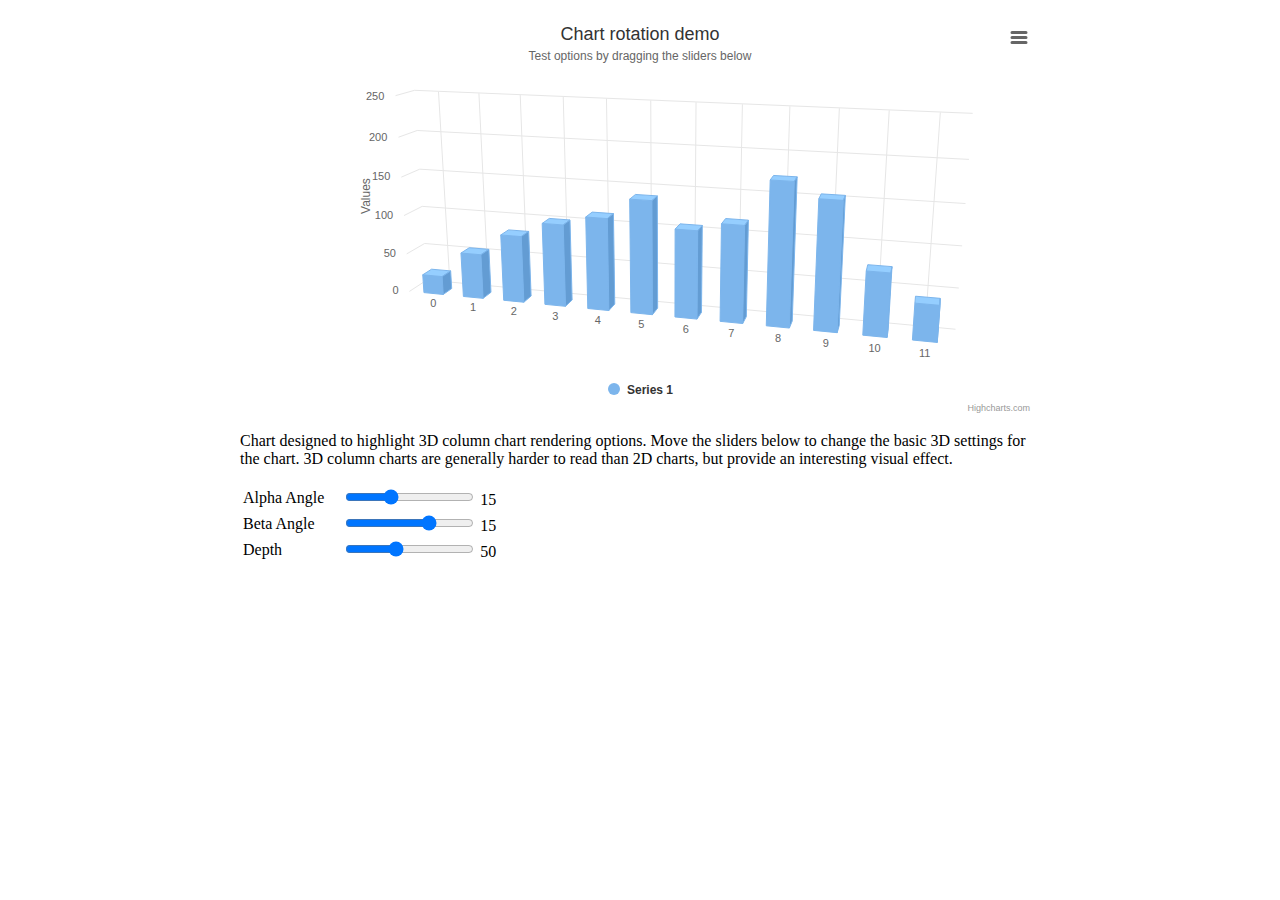
<file: examples/3d-column-interactive/index.htm>
<!DOCTYPE HTML>
<html>
	<head>
		<meta http-equiv="Content-Type" content="text/html; charset=utf-8">
		<meta name="viewport" content="width=device-width, initial-scale=1">
		<title>Highcharts Example</title>

		<style type="text/css">
#container {
    height: 400px;
}

.highcharts-figure, .highcharts-data-table table {
    min-width: 310px;
    max-width: 800px;
    margin: 1em auto;
}

#sliders td input[type=range] {
    display: inline;
}
#sliders td {
    padding-right: 1em;
    white-space: nowrap;
}

		</style>
	</head>
	<body>
<script src="https://code.jquery.com/jquery-3.1.1.min.js"></script>
<script src="../../code/highcharts.js"></script>
<script src="../../code/highcharts-3d.js"></script>
<script src="../../code/modules/exporting.js"></script>
<script src="../../code/modules/export-data.js"></script>
<script src="../../code/modules/accessibility.js"></script>

<figure class="highcharts-figure">
    <div id="container"></div>
    <p class="highcharts-description">
        Chart designed to highlight 3D column chart rendering options.
        Move the sliders below to change the basic 3D settings for the chart.
        3D column charts are generally harder to read than 2D charts, but provide
        an interesting visual effect.
    </p>
    <div id="sliders">
        <table>
            <tr>
                <td><label for="alpha">Alpha Angle</label></td>
                <td><input id="alpha" type="range" min="0" max="45" value="15"/> <span id="alpha-value" class="value"></span></td>
            </tr>
            <tr>
                <td><label for="beta">Beta Angle</label></td>
                <td><input id="beta" type="range" min="-45" max="45" value="15"/> <span id="beta-value" class="value"></span></td>
            </tr>
            <tr>
                <td><label for="depth">Depth</label></td>
                <td><input id="depth" type="range" min="20" max="100" value="50"/> <span id="depth-value" class="value"></span></td>
            </tr>
        </table>
    </div>
</figure>


		<script type="text/javascript">
// Set up the chart
var chart = new Highcharts.Chart({
    chart: {
        renderTo: 'container',
        type: 'column',
        options3d: {
            enabled: true,
            alpha: 15,
            beta: 15,
            depth: 50,
            viewDistance: 25
        }
    },
    title: {
        text: 'Chart rotation demo'
    },
    subtitle: {
        text: 'Test options by dragging the sliders below'
    },
    plotOptions: {
        column: {
            depth: 25
        }
    },
    series: [{
        data: [29.9, 71.5, 106.4, 129.2, 144.0, 176.0, 135.6, 148.5, 216.4, 194.1, 95.6, 54.4]
    }]
});

function showValues() {
    $('#alpha-value').html(chart.options.chart.options3d.alpha);
    $('#beta-value').html(chart.options.chart.options3d.beta);
    $('#depth-value').html(chart.options.chart.options3d.depth);
}

// Activate the sliders
$('#sliders input').on('input change', function () {
    chart.options.chart.options3d[this.id] = parseFloat(this.value);
    showValues();
    chart.redraw(false);
});

showValues();
		</script>
	</body>
</html>
</file>
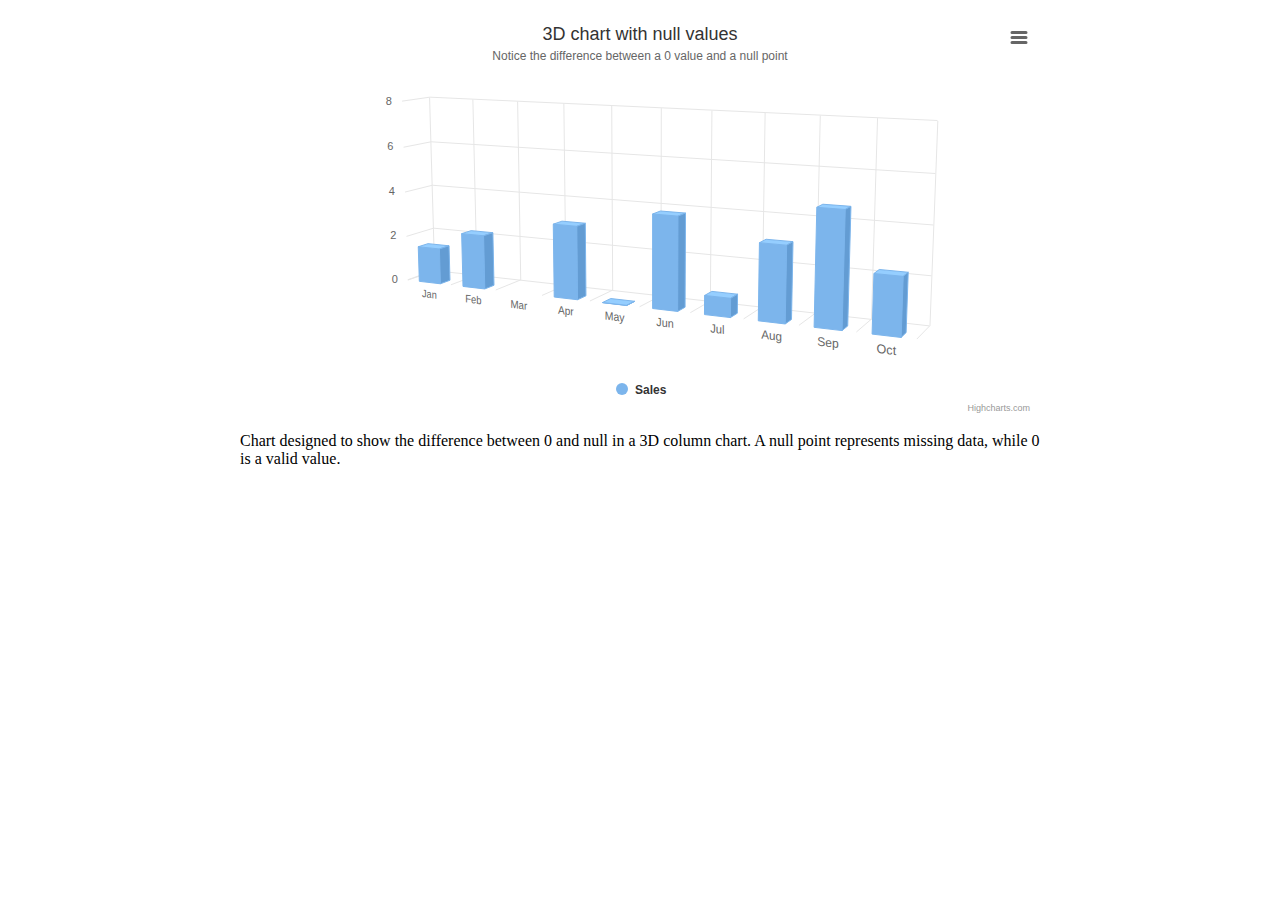
<file: examples/3d-column-null-values/index.htm>
<!DOCTYPE HTML>
<html>
	<head>
		<meta http-equiv="Content-Type" content="text/html; charset=utf-8">
		<meta name="viewport" content="width=device-width, initial-scale=1">
		<title>Highcharts Example</title>

		<style type="text/css">
#container {
  height: 400px; 
}

.highcharts-figure, .highcharts-data-table table {
  min-width: 310px; 
  max-width: 800px;
  margin: 1em auto;
}

.highcharts-data-table table {
  font-family: Verdana, sans-serif;
  border-collapse: collapse;
  border: 1px solid #EBEBEB;
  margin: 10px auto;
  text-align: center;
  width: 100%;
  max-width: 500px;
}
.highcharts-data-table caption {
  padding: 1em 0;
  font-size: 1.2em;
  color: #555;
}
.highcharts-data-table th {
  font-weight: 600;
  padding: 0.5em;
}
.highcharts-data-table td, .highcharts-data-table th, .highcharts-data-table caption {
  padding: 0.5em;
}
.highcharts-data-table thead tr, .highcharts-data-table tr:nth-child(even) {
  background: #f8f8f8;
}
.highcharts-data-table tr:hover {
  background: #f1f7ff;
}

		</style>
	</head>
	<body>

<script src="../../code/highcharts.js"></script>
<script src="../../code/highcharts-3d.js"></script>
<script src="../../code/modules/exporting.js"></script>
<script src="../../code/modules/export-data.js"></script>
<script src="../../code/modules/accessibility.js"></script>

<figure class="highcharts-figure">
    <div id="container"></div>
    <p class="highcharts-description">
        Chart designed to show the difference between 0 and null in a 3D column
        chart. A null point represents missing data, while 0 is a valid value.
    </p>
</figure>


		<script type="text/javascript">
Highcharts.chart('container', {
    chart: {
        type: 'column',
        options3d: {
            enabled: true,
            alpha: 10,
            beta: 25,
            depth: 70
        }
    },
    title: {
        text: '3D chart with null values'
    },
    subtitle: {
        text: 'Notice the difference between a 0 value and a null point'
    },
    plotOptions: {
        column: {
            depth: 25
        }
    },
    xAxis: {
        categories: Highcharts.getOptions().lang.shortMonths,
        labels: {
            skew3d: true,
            style: {
                fontSize: '16px'
            }
        }
    },
    yAxis: {
        title: {
            text: null
        }
    },
    series: [{
        name: 'Sales',
        data: [2, 3, null, 4, 0, 5, 1, 4, 6, 3]
    }]
});
		</script>
	</body>
</html>
</file>
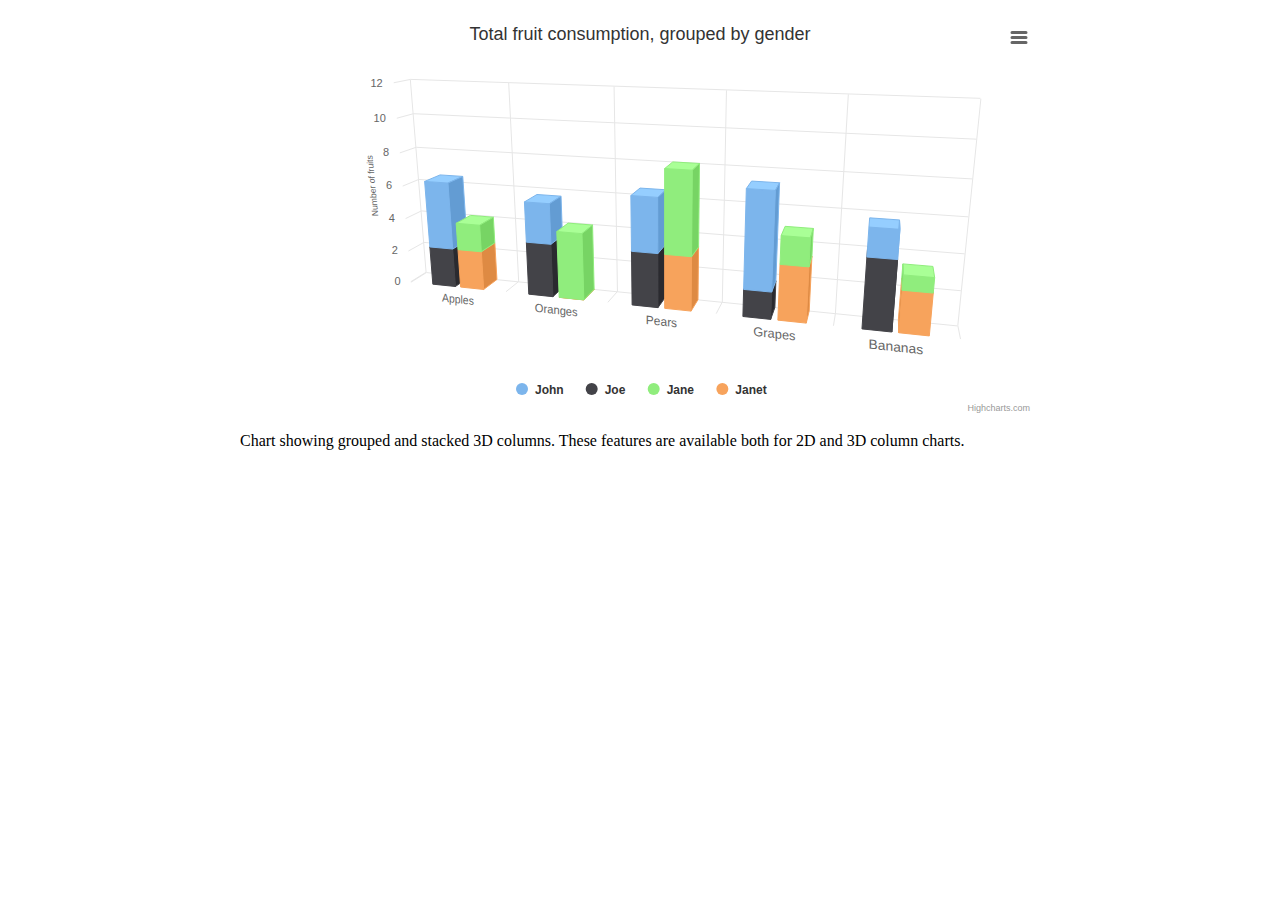
<file: examples/3d-column-stacking-grouping/index.htm>
<!DOCTYPE HTML>
<html>
	<head>
		<meta http-equiv="Content-Type" content="text/html; charset=utf-8">
		<meta name="viewport" content="width=device-width, initial-scale=1">
		<title>Highcharts Example</title>

		<style type="text/css">
#container {
  height: 400px; 
}

.highcharts-figure, .highcharts-data-table table {
  min-width: 310px; 
  max-width: 800px;
  margin: 1em auto;
}

.highcharts-data-table table {
  font-family: Verdana, sans-serif;
  border-collapse: collapse;
  border: 1px solid #EBEBEB;
  margin: 10px auto;
  text-align: center;
  width: 100%;
  max-width: 500px;
}
.highcharts-data-table caption {
  padding: 1em 0;
  font-size: 1.2em;
  color: #555;
}
.highcharts-data-table th {
  font-weight: 600;
  padding: 0.5em;
}
.highcharts-data-table td, .highcharts-data-table th, .highcharts-data-table caption {
  padding: 0.5em;
}
.highcharts-data-table thead tr, .highcharts-data-table tr:nth-child(even) {
  background: #f8f8f8;
}
.highcharts-data-table tr:hover {
  background: #f1f7ff;
}

		</style>
	</head>
	<body>

<script src="../../code/highcharts.js"></script>
<script src="../../code/highcharts-3d.js"></script>
<script src="../../code/modules/exporting.js"></script>
<script src="../../code/modules/export-data.js"></script>
<script src="../../code/modules/accessibility.js"></script>

<figure class="highcharts-figure">
    <div id="container"></div>
    <p class="highcharts-description">
        Chart showing grouped and stacked 3D columns. These features are
        available both for 2D and 3D column charts.
    </p>
</figure>


		<script type="text/javascript">
Highcharts.chart('container', {
    chart: {
        type: 'column',
        options3d: {
            enabled: true,
            alpha: 15,
            beta: 15,
            viewDistance: 25,
            depth: 40
        }
    },

    title: {
        text: 'Total fruit consumption, grouped by gender'
    },

    xAxis: {
        categories: ['Apples', 'Oranges', 'Pears', 'Grapes', 'Bananas'],
        labels: {
            skew3d: true,
            style: {
                fontSize: '16px'
            }
        }
    },

    yAxis: {
        allowDecimals: false,
        min: 0,
        title: {
            text: 'Number of fruits',
            skew3d: true
        }
    },

    tooltip: {
        headerFormat: '<b>{point.key}</b><br>',
        pointFormat: '<span style="color:{series.color}">\u25CF</span> {series.name}: {point.y} / {point.stackTotal}'
    },

    plotOptions: {
        column: {
            stacking: 'normal',
            depth: 40
        }
    },

    series: [{
        name: 'John',
        data: [5, 3, 4, 7, 2],
        stack: 'male'
    }, {
        name: 'Joe',
        data: [3, 4, 4, 2, 5],
        stack: 'male'
    }, {
        name: 'Jane',
        data: [2, 5, 6, 2, 1],
        stack: 'female'
    }, {
        name: 'Janet',
        data: [3, 0, 4, 4, 3],
        stack: 'female'
    }]
});

		</script>
	</body>
</html>
</file>
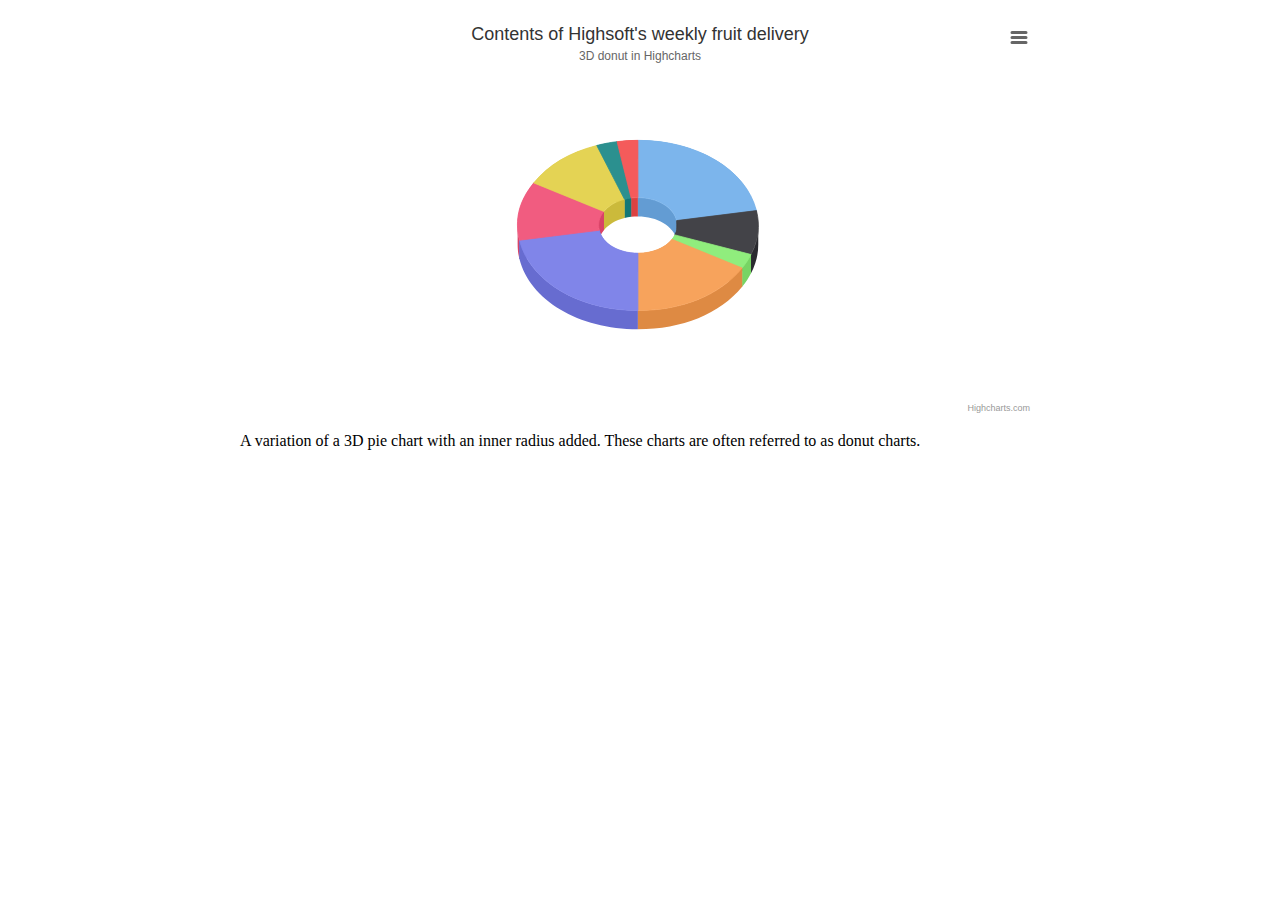
<file: examples/3d-pie-donut/index.htm>
<!DOCTYPE HTML>
<html>
	<head>
		<meta http-equiv="Content-Type" content="text/html; charset=utf-8">
		<meta name="viewport" content="width=device-width, initial-scale=1">
		<title>Highcharts Example</title>

		<style type="text/css">
#container {
  height: 400px; 
}

.highcharts-figure, .highcharts-data-table table {
  min-width: 310px; 
  max-width: 800px;
  margin: 1em auto;
}

.highcharts-data-table table {
  font-family: Verdana, sans-serif;
  border-collapse: collapse;
  border: 1px solid #EBEBEB;
  margin: 10px auto;
  text-align: center;
  width: 100%;
  max-width: 500px;
}
.highcharts-data-table caption {
  padding: 1em 0;
  font-size: 1.2em;
  color: #555;
}
.highcharts-data-table th {
  font-weight: 600;
  padding: 0.5em;
}
.highcharts-data-table td, .highcharts-data-table th, .highcharts-data-table caption {
  padding: 0.5em;
}
.highcharts-data-table thead tr, .highcharts-data-table tr:nth-child(even) {
  background: #f8f8f8;
}
.highcharts-data-table tr:hover {
  background: #f1f7ff;
}

		</style>
	</head>
	<body>
<script src="../../code/highcharts.js"></script>
<script src="../../code/highcharts-3d.js"></script>
<script src="../../code/modules/exporting.js"></script>
<script src="../../code/modules/export-data.js"></script>
<script src="../../code/modules/accessibility.js"></script>

<figure class="highcharts-figure">
    <div id="container"></div>
    <p class="highcharts-description">
        A variation of a 3D pie chart with an inner radius added.
        These charts are often referred to as donut charts.
    </p>
</figure>


		<script type="text/javascript">
Highcharts.chart('container', {
    chart: {
        type: 'pie',
        options3d: {
            enabled: true,
            alpha: 45
        }
    },
    title: {
        text: 'Contents of Highsoft\'s weekly fruit delivery'
    },
    subtitle: {
        text: '3D donut in Highcharts'
    },
    plotOptions: {
        pie: {
            innerSize: 100,
            depth: 45
        }
    },
    series: [{
        name: 'Delivered amount',
        data: [
            ['Bananas', 8],
            ['Kiwi', 3],
            ['Mixed nuts', 1],
            ['Oranges', 6],
            ['Apples', 8],
            ['Pears', 4],
            ['Clementines', 4],
            ['Reddish (bag)', 1],
            ['Grapes (bunch)', 1]
        ]
    }]
});
		</script>
	</body>
</html>
</file>
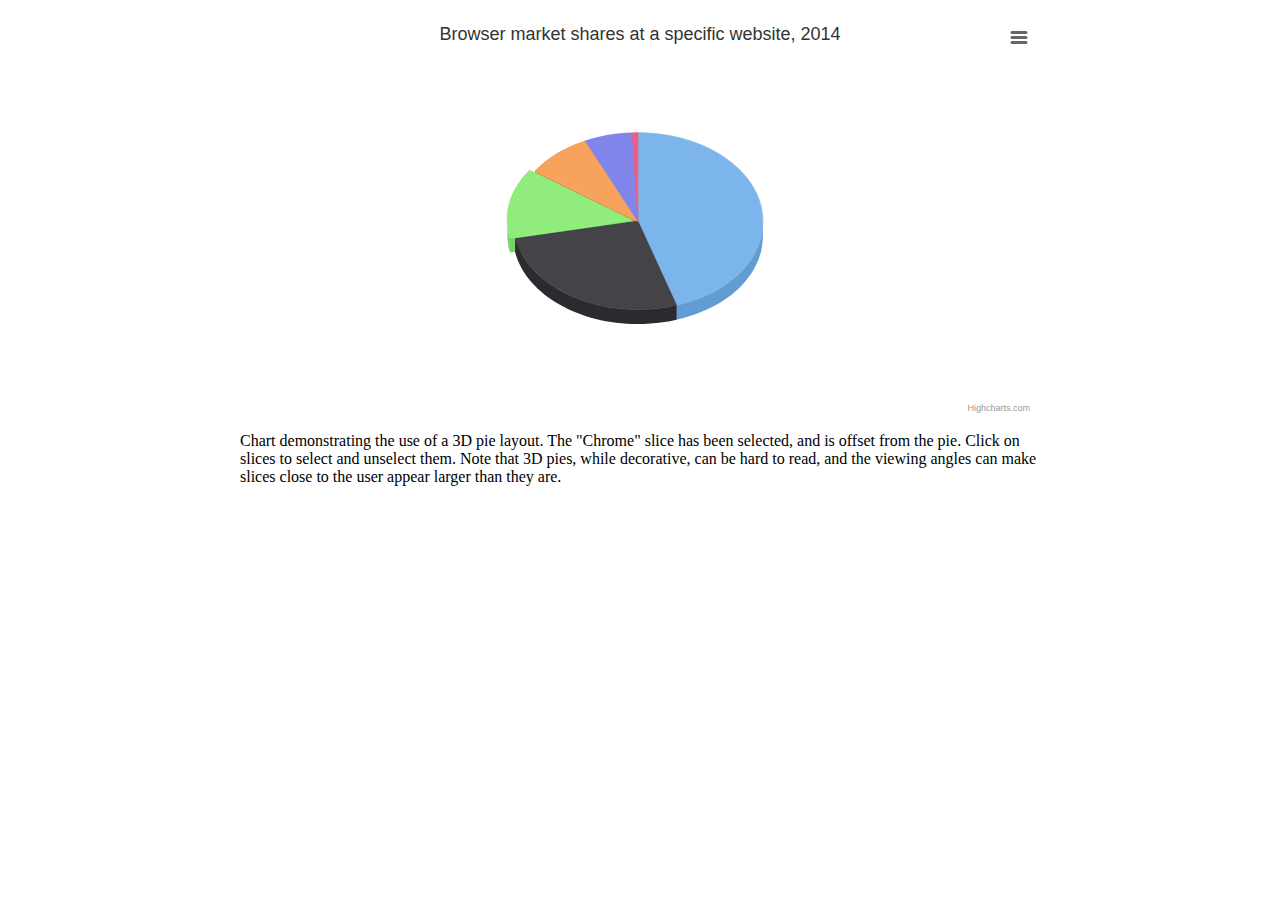
<file: examples/3d-pie/index.htm>
<!DOCTYPE HTML>
<html>
	<head>
		<meta http-equiv="Content-Type" content="text/html; charset=utf-8">
		<meta name="viewport" content="width=device-width, initial-scale=1">
		<title>Highcharts Example</title>

		<style type="text/css">
#container {
  height: 400px; 
}

.highcharts-figure, .highcharts-data-table table {
  min-width: 310px; 
  max-width: 800px;
  margin: 1em auto;
}

.highcharts-data-table table {
  font-family: Verdana, sans-serif;
  border-collapse: collapse;
  border: 1px solid #EBEBEB;
  margin: 10px auto;
  text-align: center;
  width: 100%;
  max-width: 500px;
}
.highcharts-data-table caption {
  padding: 1em 0;
  font-size: 1.2em;
  color: #555;
}
.highcharts-data-table th {
  font-weight: 600;
  padding: 0.5em;
}
.highcharts-data-table td, .highcharts-data-table th, .highcharts-data-table caption {
  padding: 0.5em;
}
.highcharts-data-table thead tr, .highcharts-data-table tr:nth-child(even) {
  background: #f8f8f8;
}
.highcharts-data-table tr:hover {
  background: #f1f7ff;
}

		</style>
	</head>
	<body>
<script src="../../code/highcharts.js"></script>
<script src="../../code/highcharts-3d.js"></script>
<script src="../../code/modules/exporting.js"></script>
<script src="../../code/modules/export-data.js"></script>
<script src="../../code/modules/accessibility.js"></script>

<figure class="highcharts-figure">
    <div id="container"></div>
    <p class="highcharts-description">
        Chart demonstrating the use of a 3D pie layout.
        The "Chrome" slice has been selected, and is offset from the pie.
        Click on slices to select and unselect them.
        Note that 3D pies, while decorative, can be hard to read, and the
        viewing angles can make slices close to the user appear larger than they
        are.
    </p>
</figure>


		<script type="text/javascript">
Highcharts.chart('container', {
    chart: {
        type: 'pie',
        options3d: {
            enabled: true,
            alpha: 45,
            beta: 0
        }
    },
    title: {
        text: 'Browser market shares at a specific website, 2014'
    },
    accessibility: {
        point: {
            valueSuffix: '%'
        }
    },
    tooltip: {
        pointFormat: '{series.name}: <b>{point.percentage:.1f}%</b>'
    },
    plotOptions: {
        pie: {
            allowPointSelect: true,
            cursor: 'pointer',
            depth: 35,
            dataLabels: {
                enabled: true,
                format: '{point.name}'
            }
        }
    },
    series: [{
        type: 'pie',
        name: 'Browser share',
        data: [
            ['Firefox', 45.0],
            ['IE', 26.8],
            {
                name: 'Chrome',
                y: 12.8,
                sliced: true,
                selected: true
            },
            ['Safari', 8.5],
            ['Opera', 6.2],
            ['Others', 0.7]
        ]
    }]
});
		</script>
	</body>
</html>
</file>
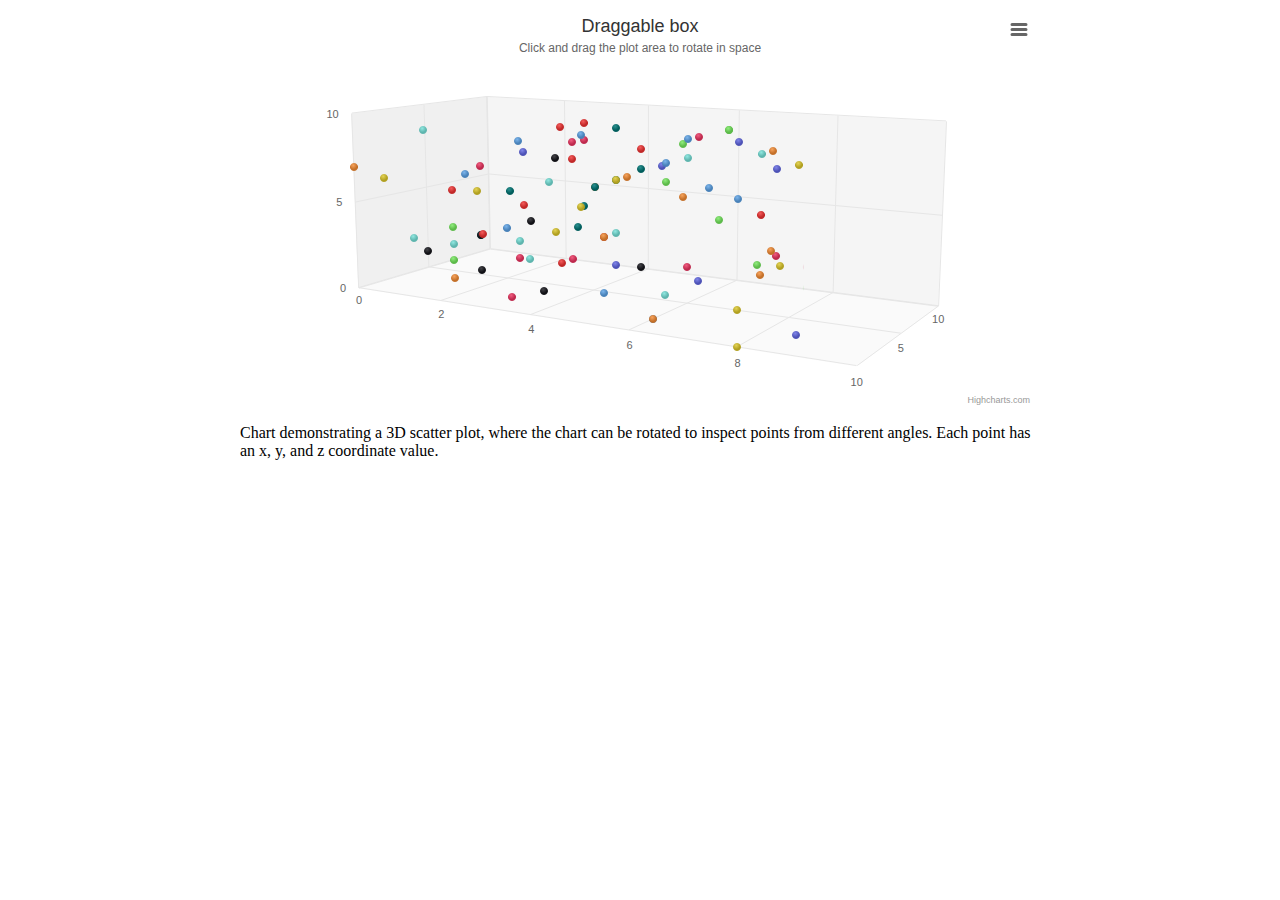
<file: examples/3d-scatter-draggable/index.htm>
<!DOCTYPE HTML>
<html>
	<head>
		<meta http-equiv="Content-Type" content="text/html; charset=utf-8">
		<meta name="viewport" content="width=device-width, initial-scale=1">
		<title>Highcharts Example</title>

		<style type="text/css">
.highcharts-figure, .highcharts-data-table table {
  min-width: 310px; 
  max-width: 800px;
  margin: 0 auto;
}

#container {
  height: 400px; 
}

.highcharts-data-table table {
  font-family: Verdana, sans-serif;
  border-collapse: collapse;
  border: 1px solid #EBEBEB;
  margin: 10px auto;
  text-align: center;
  width: 100%;
  max-width: 500px;
}
.highcharts-data-table caption {
  padding: 1em 0;
  font-size: 1.2em;
  color: #555;
}
.highcharts-data-table th {
  font-weight: 600;
  padding: 0.5em;
}
.highcharts-data-table td, .highcharts-data-table th, .highcharts-data-table caption {
  padding: 0.5em;
}
.highcharts-data-table thead tr, .highcharts-data-table tr:nth-child(even) {
  background: #f8f8f8;
}
.highcharts-data-table tr:hover {
  background: #f1f7ff;
}

		</style>
	</head>
	<body>
<script src="../../code/highcharts.js"></script>
<script src="../../code/highcharts-3d.js"></script>
<script src="../../code/modules/exporting.js"></script>
<script src="../../code/modules/export-data.js"></script>
<script src="../../code/modules/accessibility.js"></script>

<figure class="highcharts-figure">
    <div id="container"></div>
    <p class="highcharts-description">
        Chart demonstrating a 3D scatter plot, where the chart can be rotated to
        inspect points from different angles. Each point has an x, y, and z
        coordinate value.
    </p>
</figure>


		<script type="text/javascript">
// Give the points a 3D feel by adding a radial gradient
Highcharts.setOptions({
    colors: Highcharts.getOptions().colors.map(function (color) {
        return {
            radialGradient: {
                cx: 0.4,
                cy: 0.3,
                r: 0.5
            },
            stops: [
                [0, color],
                [1, Highcharts.color(color).brighten(-0.2).get('rgb')]
            ]
        };
    })
});

// Set up the chart
var chart = new Highcharts.Chart({
    chart: {
        renderTo: 'container',
        margin: 100,
        type: 'scatter3d',
        animation: false,
        options3d: {
            enabled: true,
            alpha: 10,
            beta: 30,
            depth: 250,
            viewDistance: 5,
            fitToPlot: false,
            frame: {
                bottom: { size: 1, color: 'rgba(0,0,0,0.02)' },
                back: { size: 1, color: 'rgba(0,0,0,0.04)' },
                side: { size: 1, color: 'rgba(0,0,0,0.06)' }
            }
        }
    },
    title: {
        text: 'Draggable box'
    },
    subtitle: {
        text: 'Click and drag the plot area to rotate in space'
    },
    plotOptions: {
        scatter: {
            width: 10,
            height: 10,
            depth: 10
        }
    },
    yAxis: {
        min: 0,
        max: 10,
        title: null
    },
    xAxis: {
        min: 0,
        max: 10,
        gridLineWidth: 1
    },
    zAxis: {
        min: 0,
        max: 10,
        showFirstLabel: false
    },
    legend: {
        enabled: false
    },
    series: [{
        name: 'Data',
        colorByPoint: true,
        accessibility: {
            exposeAsGroupOnly: true
        },
        data: [
            [1, 6, 5], [8, 7, 9], [1, 3, 4], [4, 6, 8], [5, 7, 7], [6, 9, 6],
            [7, 0, 5], [2, 3, 3], [3, 9, 8], [3, 6, 5], [4, 9, 4], [2, 3, 3],
            [6, 9, 9], [0, 7, 0], [7, 7, 9], [7, 2, 9], [0, 6, 2], [4, 6, 7],
            [3, 7, 7], [0, 1, 7], [2, 8, 6], [2, 3, 7], [6, 4, 8], [3, 5, 9],
            [7, 9, 5], [3, 1, 7], [4, 4, 2], [3, 6, 2], [3, 1, 6], [6, 8, 5],
            [6, 6, 7], [4, 1, 1], [7, 2, 7], [7, 7, 0], [8, 8, 9], [9, 4, 1],
            [8, 3, 4], [9, 8, 9], [3, 5, 3], [0, 2, 4], [6, 0, 2], [2, 1, 3],
            [5, 8, 9], [2, 1, 1], [9, 7, 6], [3, 0, 2], [9, 9, 0], [3, 4, 8],
            [2, 6, 1], [8, 9, 2], [7, 6, 5], [6, 3, 1], [9, 3, 1], [8, 9, 3],
            [9, 1, 0], [3, 8, 7], [8, 0, 0], [4, 9, 7], [8, 6, 2], [4, 3, 0],
            [2, 3, 5], [9, 1, 4], [1, 1, 4], [6, 0, 2], [6, 1, 6], [3, 8, 8],
            [8, 8, 7], [5, 5, 0], [3, 9, 6], [5, 4, 3], [6, 8, 3], [0, 1, 5],
            [6, 7, 3], [8, 3, 2], [3, 8, 3], [2, 1, 6], [4, 6, 7], [8, 9, 9],
            [5, 4, 2], [6, 1, 3], [6, 9, 5], [4, 8, 2], [9, 7, 4], [5, 4, 2],
            [9, 6, 1], [2, 7, 3], [4, 5, 4], [6, 8, 1], [3, 4, 0], [2, 2, 6],
            [5, 1, 2], [9, 9, 7], [6, 9, 9], [8, 4, 3], [4, 1, 7], [6, 2, 5],
            [0, 4, 9], [3, 5, 9], [6, 9, 1], [1, 9, 2]]
    }]
});


// Add mouse and touch events for rotation
(function (H) {
    function dragStart(eStart) {
        eStart = chart.pointer.normalize(eStart);

        var posX = eStart.chartX,
            posY = eStart.chartY,
            alpha = chart.options.chart.options3d.alpha,
            beta = chart.options.chart.options3d.beta,
            sensitivity = 5,  // lower is more sensitive
            handlers = [];

        function drag(e) {
            // Get e.chartX and e.chartY
            e = chart.pointer.normalize(e);

            chart.update({
                chart: {
                    options3d: {
                        alpha: alpha + (e.chartY - posY) / sensitivity,
                        beta: beta + (posX - e.chartX) / sensitivity
                    }
                }
            }, undefined, undefined, false);
        }

        function unbindAll() {
            handlers.forEach(function (unbind) {
                if (unbind) {
                    unbind();
                }
            });
            handlers.length = 0;
        }

        handlers.push(H.addEvent(document, 'mousemove', drag));
        handlers.push(H.addEvent(document, 'touchmove', drag));


        handlers.push(H.addEvent(document, 'mouseup', unbindAll));
        handlers.push(H.addEvent(document, 'touchend', unbindAll));
    }
    H.addEvent(chart.container, 'mousedown', dragStart);
    H.addEvent(chart.container, 'touchstart', dragStart);
}(Highcharts));

		</script>
	</body>
</html>
</file>
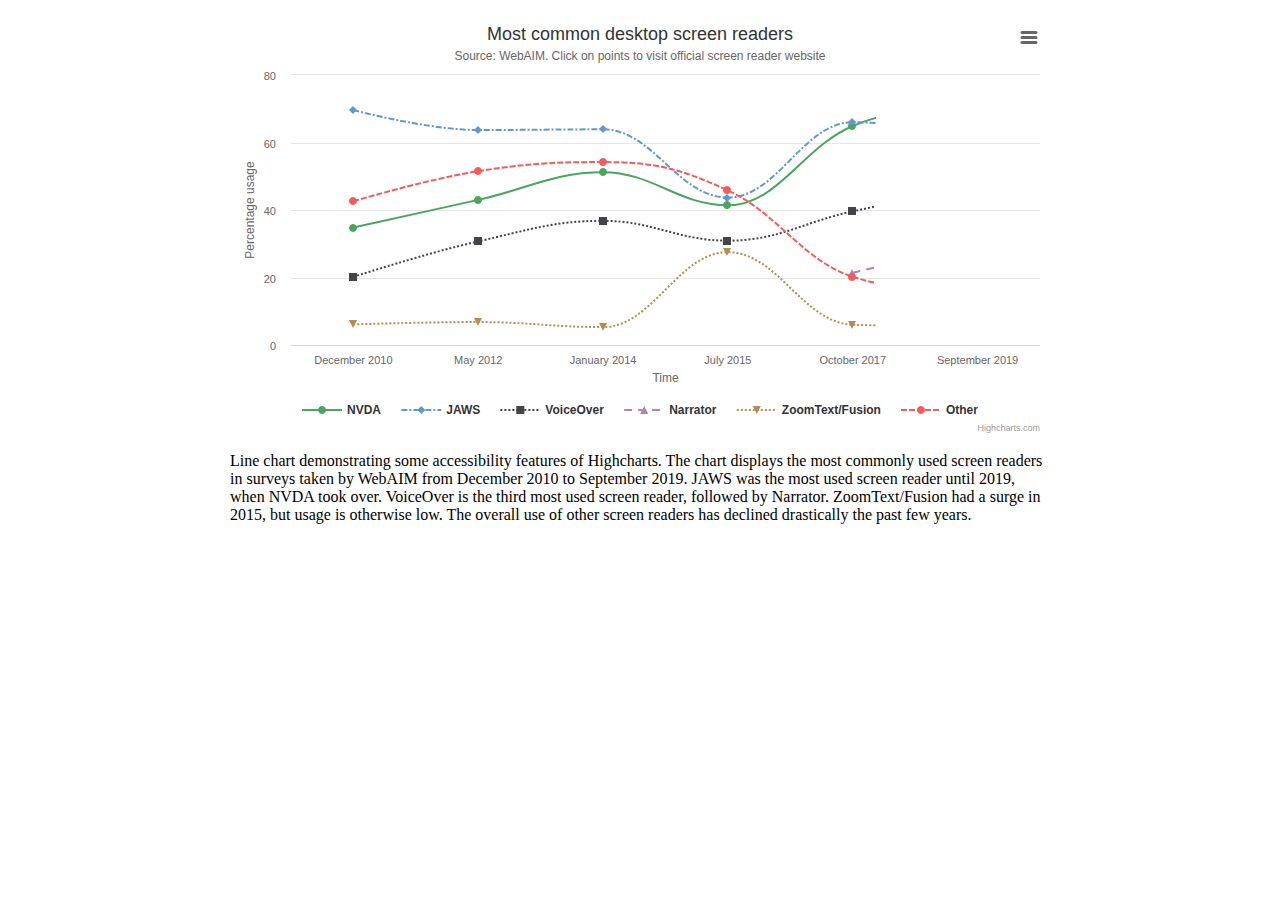
<file: examples/accessible-line/index.htm>
<!DOCTYPE HTML>
<html>
	<head>
		<meta http-equiv="Content-Type" content="text/html; charset=utf-8">
		<meta name="viewport" content="width=device-width, initial-scale=1">
		<title>Highcharts Example</title>

		<style type="text/css">
#container {
    height: 420px; 
}

.highcharts-figure, .highcharts-data-table table {
    min-width: 360px; 
    max-width: 820px;
    margin: 1em auto;
}

.highcharts-data-table table {
	font-family: Verdana, sans-serif;
	border-collapse: collapse;
	border: 1px solid #EBEBEB;
	margin: 10px auto;
	text-align: center;
	width: 100%;
	max-width: 500px;
}
.highcharts-data-table caption {
    padding: 1em 0;
    font-size: 1.2em;
    color: #555;
}
.highcharts-data-table th {
	font-weight: 600;
    padding: 0.5em;
}
.highcharts-data-table td, .highcharts-data-table th, .highcharts-data-table caption {
    padding: 0.5em;
}
.highcharts-data-table thead tr, .highcharts-data-table tr:nth-child(even) {
    background: #f8f8f8;
}
.highcharts-data-table tr:hover {
    background: #f1f7ff;
}

		</style>
	</head>
	<body>
<script src="../../code/highcharts.js"></script>
<script src="../../code/modules/series-label.js"></script>
<script src="../../code/modules/exporting.js"></script>
<script src="../../code/modules/export-data.js"></script>
<script src="../../code/modules/accessibility.js"></script>
<script src="../../code/themes/high-contrast-light.js"></script>

<figure class="highcharts-figure">
    <div id="container"></div>
    <p class="highcharts-description">Line chart demonstrating some accessibility features of Highcharts. The chart displays the most commonly used screen readers in surveys taken by WebAIM from December 2010 to September 2019. JAWS was the most used screen reader until 2019, when NVDA took over. VoiceOver is the third most used screen reader, followed by Narrator. ZoomText/Fusion had a surge in 2015, but usage is otherwise low. The overall use of other screen readers has declined drastically the past few years.</p>
</figure>



		<script type="text/javascript">
var colors = Highcharts.getOptions().colors;

Highcharts.chart('container', {
    chart: {
        type: 'spline'
    },

    legend: {
        symbolWidth: 40
    },

    title: {
        text: 'Most common desktop screen readers'
    },

    subtitle: {
        text: 'Source: WebAIM. Click on points to visit official screen reader website'
    },

    yAxis: {
        title: {
            text: 'Percentage usage'
        }
    },

    xAxis: {
        title: {
            text: 'Time'
        },
        accessibility: {
            description: 'Time from December 2010 to September 2019'
        },
        categories: ['December 2010', 'May 2012', 'January 2014', 'July 2015', 'October 2017', 'September 2019']
    },

    tooltip: {
        valueSuffix: '%'
    },

    plotOptions: {
        series: {
            point: {
                events: {
                    click: function () {
                        window.location.href = this.series.options.website;
                    }
                }
            },
            cursor: 'pointer'
        }
    },

    series: [
        {
            name: 'NVDA',
            data: [34.8, 43.0, 51.2, 41.4, 64.9, 72.4],
            website: 'https://www.nvaccess.org',
            color: colors[2],
            accessibility: {
                description: 'This is the most used screen reader in 2019'
            }
        }, {
            name: 'JAWS',
            data: [69.6, 63.7, 63.9, 43.7, 66.0, 61.7],
            website: 'https://www.freedomscientific.com/Products/Blindness/JAWS',
            dashStyle: 'ShortDashDot',
            color: colors[0]
        }, {
            name: 'VoiceOver',
            data: [20.2, 30.7, 36.8, 30.9, 39.6, 47.1],
            website: 'http://www.apple.com/accessibility/osx/voiceover',
            dashStyle: 'ShortDot',
            color: colors[1]
        }, {
            name: 'Narrator',
            data: [null, null, null, null, 21.4, 30.3],
            website: 'https://support.microsoft.com/en-us/help/22798/windows-10-complete-guide-to-narrator',
            dashStyle: 'Dash',
            color: colors[9]
        }, {
            name: 'ZoomText/Fusion',
            data: [6.1, 6.8, 5.3, 27.5, 6.0, 5.5],
            website: 'http://www.zoomtext.com/products/zoomtext-magnifierreader',
            dashStyle: 'ShortDot',
            color: colors[5]
        }, {
            name: 'Other',
            data: [42.6, 51.5, 54.2, 45.8, 20.2, 15.4],
            website: 'http://www.disabled-world.com/assistivedevices/computer/screen-readers.php',
            dashStyle: 'ShortDash',
            color: colors[3]
        }
    ],

    responsive: {
        rules: [{
            condition: {
                maxWidth: 550
            },
            chartOptions: {
                legend: {
                    itemWidth: 150
                },
                xAxis: {
                    categories: ['Dec. 2010', 'May 2012', 'Jan. 2014', 'July 2015', 'Oct. 2017', 'Sep. 2019']
                },
                yAxis: {
                    title: {
                        enabled: false
                    },
                    labels: {
                        format: '{value}%'
                    }
                }
            }
        }]
    }
});

		</script>
	</body>
</html>
</file>
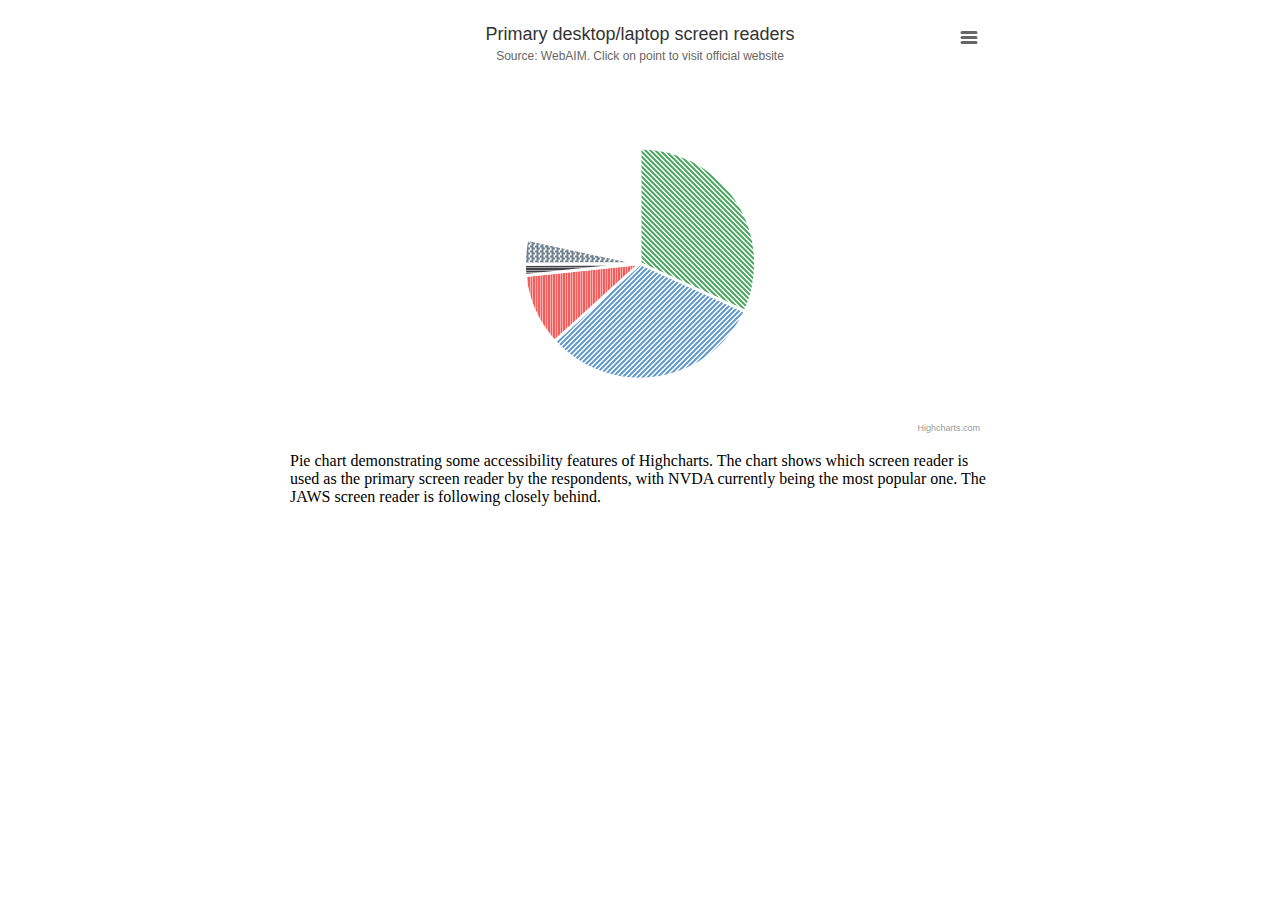
<file: examples/accessible-pie/index.htm>
<!DOCTYPE HTML>
<html>
	<head>
		<meta http-equiv="Content-Type" content="text/html; charset=utf-8">
		<meta name="viewport" content="width=device-width, initial-scale=1">
		<title>Highcharts Example</title>

		<style type="text/css">
#container {
    height: 420px; 
}

.highcharts-figure, .highcharts-data-table table {
    min-width: 350px; 
    max-width: 700px;
    margin: 1em auto;
}

.highcharts-data-table table {
    font-family: Verdana, sans-serif;
    border-collapse: collapse;
    border: 1px solid #EBEBEB;
    margin: 10px auto;
    text-align: center;
    width: 100%;
    max-width: 500px;
}
.highcharts-data-table caption {
    padding: 1em 0;
    font-size: 1.2em;
    color: #555;
}
.highcharts-data-table th {
	font-weight: 600;
    padding: 0.5em;
}
.highcharts-data-table td, .highcharts-data-table th, .highcharts-data-table caption {
    padding: 0.5em;
}
.highcharts-data-table thead tr, .highcharts-data-table tr:nth-child(even) {
    background: #f8f8f8;
}
.highcharts-data-table tr:hover {
    background: #f1f7ff;
}

		</style>
	</head>
	<body>
<script src="../../code/highcharts.js"></script>
<script src="../../code/modules/exporting.js"></script>
<script src="../../code/modules/export-data.js"></script>
<script src="../../code/modules/accessibility.js"></script>
<script src="../../code/modules/pattern-fill.js"></script>
<script src="../../code/themes/high-contrast-light.js"></script>

<figure class="highcharts-figure">
    <div id="container"></div>
    <p class="highcharts-description">
        Pie chart demonstrating some accessibility features of Highcharts.
        The chart shows which screen reader is used as the primary screen reader
        by the respondents, with NVDA currently being the most popular one.
        The JAWS screen reader is following closely behind.
    </p>
</figure>



		<script type="text/javascript">
function getColorPattern(i) {
    var colors = Highcharts.getOptions().colors,
        patternColors = [colors[2], colors[0], colors[3], colors[1], colors[4]],
        patterns = [
            'M 0 0 L 5 5 M 4.5 -0.5 L 5.5 0.5 M -0.5 4.5 L 0.5 5.5',
            'M 0 5 L 5 0 M -0.5 0.5 L 0.5 -0.5 M 4.5 5.5 L 5.5 4.5',
            'M 1.5 0 L 1.5 5 M 4 0 L 4 5',
            'M 0 1.5 L 5 1.5 M 0 4 L 5 4',
            'M 0 1.5 L 2.5 1.5 L 2.5 0 M 2.5 5 L 2.5 3.5 L 5 3.5'
        ];

    return {
        pattern: {
            path: patterns[i],
            color: patternColors[i],
            width: 5,
            height: 5
        }
    };
}

Highcharts.chart('container', {
    chart: {
        type: 'pie'
    },

    title: {
        text: 'Primary desktop/laptop screen readers'
    },

    subtitle: {
        text: 'Source: WebAIM. Click on point to visit official website'
    },

    tooltip: {
        valueSuffix: '%',
        borderColor: '#8ae'
    },

    plotOptions: {
        series: {
            dataLabels: {
                enabled: true,
                connectorColor: '#777',
                format: '<b>{point.name}</b>: {point.percentage:.1f} %'
            },
            point: {
                events: {
                    click: function () {
                        window.location.href = this.website;
                    }
                }
            },
            cursor: 'pointer',
            borderWidth: 3
        }
    },

    series: [{
        name: 'Screen reader usage',
        data: [{
            name: 'NVDA',
            y: 40.6,
            color: getColorPattern(0),
            website: 'https://www.nvaccess.org',
            accessibility: {
                description: 'This is the most used desktop screen reader'
            }
        }, {
            name: 'JAWS',
            y: 40.1,
            color: getColorPattern(1),
            website: 'https://www.freedomscientific.com/Products/Blindness/JAWS'
        }, {
            name: 'VoiceOver',
            y: 12.9,
            color: getColorPattern(2),
            website: 'http://www.apple.com/accessibility/osx/voiceover'
        }, {
            name: 'ZoomText',
            y: 2,
            color: getColorPattern(3),
            website: 'http://www.zoomtext.com/products/zoomtext-magnifierreader'
        }, {
            name: 'Other',
            y: 4.4,
            color: getColorPattern(4),
            website: 'http://www.disabled-world.com/assistivedevices/computer/screen-readers.php'
        }]
    }],

    responsive: {
        rules: [{
            condition: {
                maxWidth: 500
            },
            chartOptions: {
                plotOptions: {
                    series: {
                        dataLabels: {
                            format: '<b>{point.name}</b>'
                        }
                    }
                }
            }
        }]
    }
});

		</script>
	</body>
</html>
</file>
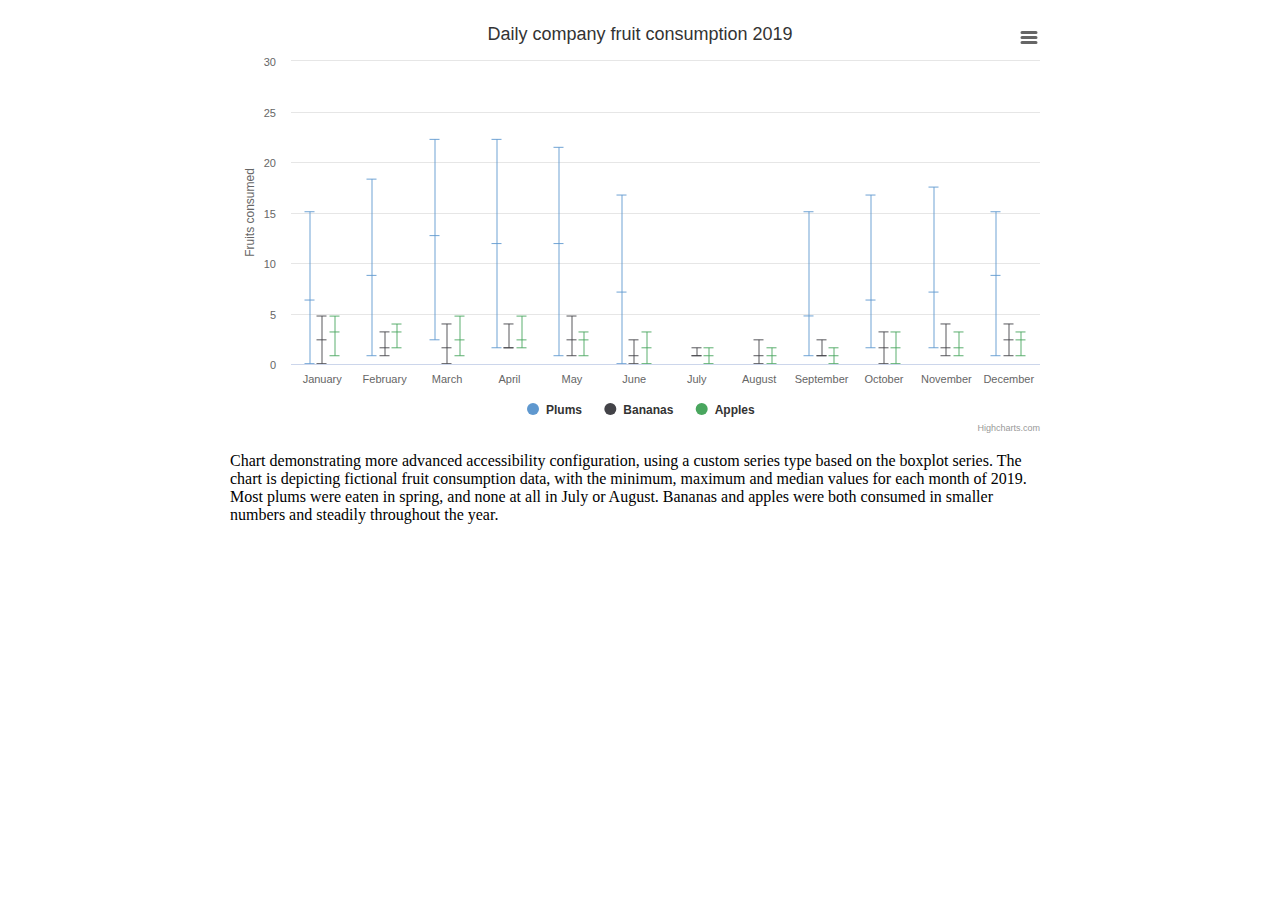
<file: examples/advanced-accessible/index.htm>
<!DOCTYPE HTML>
<html>
	<head>
		<meta http-equiv="Content-Type" content="text/html; charset=utf-8">
		<meta name="viewport" content="width=device-width, initial-scale=1">
		<title>Highcharts Example</title>

		<style type="text/css">
#container {
    height: 420px; 
}

.highcharts-figure, .highcharts-data-table table {
    min-width: 360px; 
    max-width: 820px;
    margin: 1em auto;
}

.highcharts-data-table table {
	font-family: Verdana, sans-serif;
	border-collapse: collapse;
	border: 1px solid #EBEBEB;
	margin: 10px auto;
	text-align: center;
	width: 100%;
	max-width: 500px;
}
.highcharts-data-table caption {
    padding: 1em 0;
    font-size: 1.2em;
    color: #555;
}
.highcharts-data-table th {
	font-weight: 600;
    padding: 0.5em;
}
.highcharts-data-table td, .highcharts-data-table th, .highcharts-data-table caption {
    padding: 0.5em;
}
.highcharts-data-table thead tr, .highcharts-data-table tr:nth-child(even) {
    background: #f8f8f8;
}
.highcharts-data-table tr:hover {
    background: #f1f7ff;
}

		</style>
	</head>
	<body>
<script src="../../code/highcharts.js"></script>
<script src="../../code/highcharts-more.js"></script>
<script src="../../code/modules/exporting.js"></script>
<script src="../../code/modules/export-data.js"></script>
<script src="../../code/modules/accessibility.js"></script>
<script src="../../code/themes/high-contrast-light.js"></script>

<figure class="highcharts-figure">
    <div id="container"></div>
    <p class="highcharts-description">
        Chart demonstrating more advanced accessibility configuration, using
        a custom series type based on the boxplot series.
        The chart is depicting fictional fruit consumption data, with the
        minimum, maximum and median values for each month of 2019. Most plums
        were eaten in spring, and none at all in July or August. Bananas and
        apples were both consumed in smaller numbers and steadily throughout
        the year.
    </p>
</figure>



		<script type="text/javascript">
// Define custom series type for displaying low/med/high values using boxplot as a base
Highcharts.seriesType('lowmedhigh', 'boxplot', {
    keys: ['low', 'median', 'high'],
    tooltip: {
        pointFormat: '<span style="color:{point.color}">\u25CF</span> {series.name}: ' +
            'Low <b>{point.low}</b> - Median <b>{point.median}</b> - High <b>{point.high}</b><br/>'
    }
}, {
    // Change point shape to a line with three crossing lines for low/median/high
    // Stroke width is hardcoded to 1 for simplicity
    drawPoints: function () {
        var series = this;
        Highcharts.each(this.points, function (point) {
            var graphic = point.graphic,
                verb = graphic ? 'animate' : 'attr',
                shapeArgs = point.shapeArgs,
                width = shapeArgs.width,
                left = Math.floor(shapeArgs.x) + 0.5,
                right = left + width,
                crispX = left + Math.round(width / 2) + 0.5,
                highPlot = Math.floor(point.highPlot) + 0.5,
                medianPlot = Math.floor(point.medianPlot) + 0.5,
                lowPlot = Math.floor(point.lowPlot) + 0.5 - (point.low === 0 ? 1 : 0); // Sneakily draw low marker even if 0

            if (point.isNull) {
                return;
            }

            if (!graphic) {
                point.graphic = graphic = series.chart.renderer.path('point').add(series.group);
            }

            graphic.attr({
                stroke: point.color || series.color,
                "stroke-width": 1
            });

            graphic[verb]({
                d: [
                    'M', left, highPlot,
                    'H', right,
                    'M', left, medianPlot,
                    'H', right,
                    'M', left, lowPlot,
                    'H', right,
                    'M', crispX, highPlot,
                    'V', lowPlot
                ]
            });
        });
    }
});

// Create chart
var chart = Highcharts.chart('container', {
    chart: {
        type: 'lowmedhigh'
    },

    title: {
        text: 'Daily company fruit consumption 2019'
    },

    accessibility: {
        point: {
            descriptionFormatter: function (point) {
                // Use default formatter for null points
                if (point.isNull) {
                    return false;
                }

                return point.category + ', low ' + point.low + ', median ' +
                    point.median + ', high ' + point.high;
            }
        },

        series: {
            descriptionFormatter: function (series) {
                return series.name + ', series ' + (series.index + 1) + ' of ' +
                    series.chart.series.length + ' with ' + series.points.length +
                    ' data points.';
            }
        },

        typeDescription: 'Low, median, high. Each data point has a low, median and high value, depicted vertically as small ticks.' // Describe the chart type to screen reader users, since this is not a traditional boxplot chart
    },

    xAxis: [{
        accessibility: {
            description: 'Months of the year'
        },
        categories: ['January', 'February', 'March', 'April', 'May', 'June', 'July', 'August', 'September', 'October', 'November', 'December']
    }],

    yAxis: {
        title: {
            text: 'Fruits consumed'
        },
        min: 0
    },

    responsive: {
        rules: [{
            condition: {
                maxWidth: 550
            },
            chartOptions: {
                xAxis: {
                    categories: ['Jan', 'Feb', 'Mar', 'Apr', 'May', 'Jun', 'Jul', 'Aug', 'Sep', 'Oct', 'Nov', 'Dec']
                }
            }
        }]
    },

    tooltip: {
        shared: true
    },

    plotOptions: {
        series: {
            stickyTracking: true,
            whiskerWidth: 5
        }
    },

    series: [{
        name: 'Plums',
        data: [
            [0, 8, 19],
            [1, 11, 23],
            [3, 16, 28],
            [2, 15, 28],
            [1, 15, 27],
            [0, 9, 21],
            null,
            null,
            [1, 6, 19],
            [2, 8, 21],
            [2, 9, 22],
            [1, 11, 19]
        ]
    }, {
        name: 'Bananas',
        data: [
            [0, 3, 6],
            [1, 2, 4],
            [0, 2, 5],
            [2, 2, 5],
            [1, 3, 6],
            [0, 1, 3],
            [1, 1, 2],
            [0, 1, 3],
            [1, 1, 3],
            [0, 2, 4],
            [1, 2, 5],
            [1, 3, 5]
        ]
    }, {
        name: 'Apples',
        data: [
            [1, 4, 6],
            [2, 4, 5],
            [1, 3, 6],
            [2, 3, 6],
            [1, 3, 4],
            [0, 2, 4],
            [0, 1, 2],
            [0, 1, 2],
            [0, 1, 2],
            [0, 2, 4],
            [1, 2, 4],
            [1, 3, 4]
        ]
    }]
});

// Remove click events on container to avoid having "clickable" announced by AT
// These events are needed for custom click events, drag to zoom, and navigator
// support.
chart.container.onmousedown = null;
chart.container.onclick = null;

		</script>
	</body>
</html>
</file>
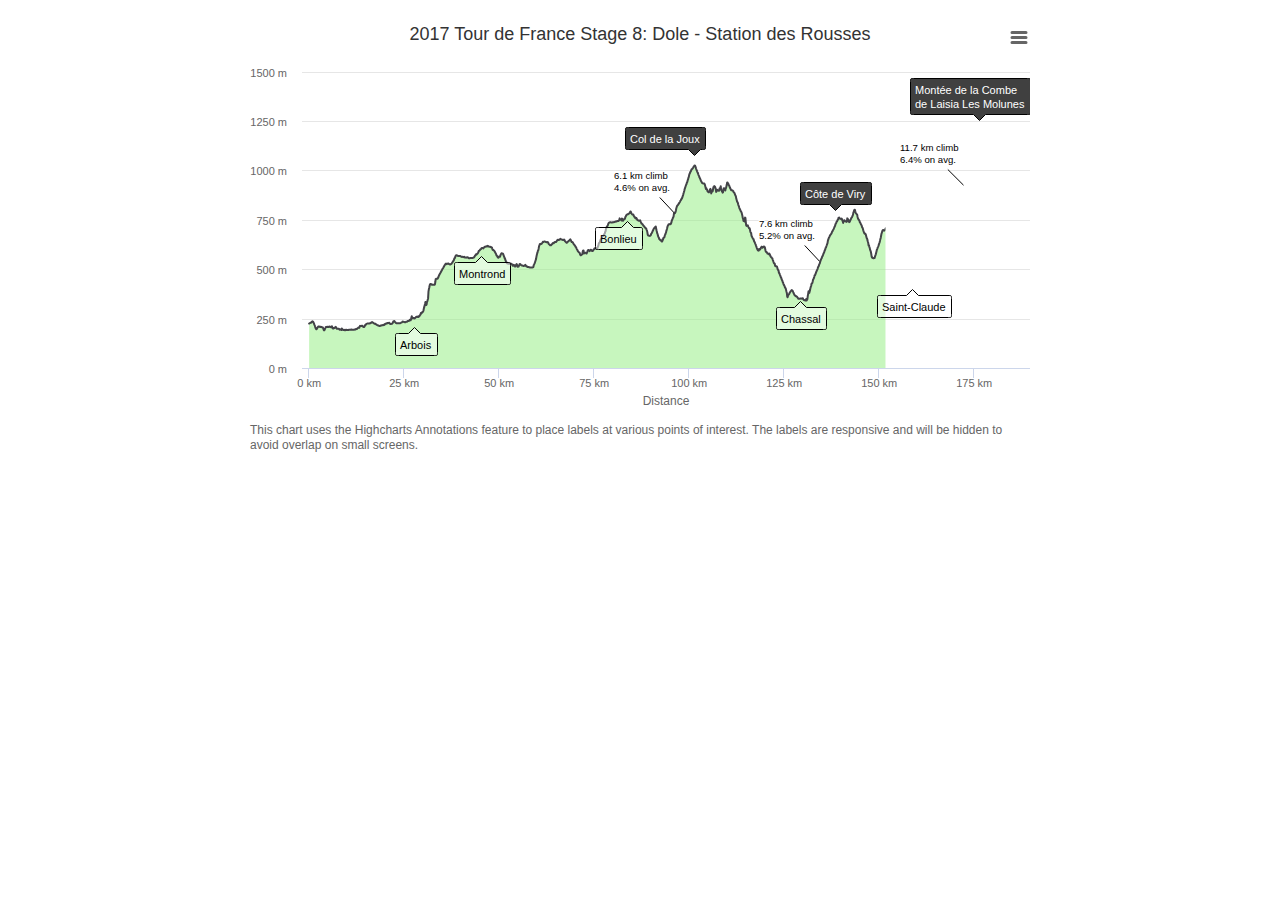
<file: examples/annotations/index.htm>
<!DOCTYPE HTML>
<html>
	<head>
		<meta http-equiv="Content-Type" content="text/html; charset=utf-8">
		<meta name="viewport" content="width=device-width, initial-scale=1">
		<title>Highcharts Example</title>

		<style type="text/css">
#container, .highcharts-data-table table {
    min-width: 350px; 
    max-width: 800px;
    margin: 1em auto;
}

#container {
    height: 450px;
}

.highcharts-data-table table {
	font-family: Verdana, sans-serif;
	border-collapse: collapse;
	border: 1px solid #EBEBEB;
	margin: 10px auto;
	text-align: center;
	width: 100%;
	max-width: 500px;
}
.highcharts-data-table caption {
    padding: 1em 0;
    font-size: 1.2em;
    color: #555;
}
.highcharts-data-table th {
	font-weight: 600;
    padding: 0.5em;
}
.highcharts-data-table td, .highcharts-data-table th, .highcharts-data-table caption {
    padding: 0.5em;
}
.highcharts-data-table thead tr, .highcharts-data-table tr:nth-child(even) {
    background: #f8f8f8;
}
.highcharts-data-table tr:hover {
    background: #f1f7ff;
}

		</style>
	</head>
	<body>
<script src="../../code/highcharts.js"></script>
<script src="../../code/modules/annotations.js"></script>
<script src="../../code/modules/exporting.js"></script>
<script src="../../code/modules/export-data.js"></script>
<script src="../../code/modules/accessibility.js"></script>

<div id="container"></div>



		<script type="text/javascript">
// Data generated from http://www.bikeforums.net/professional-cycling-fans/1113087-2017-tour-de-france-gpx-tcx-files.html
var elevationData = [
    [0.0, 225],
    [0.1, 226],
    [0.2, 228],
    [0.3, 228],
    [0.4, 229],
    [0.5, 229],
    [0.6, 230],
    [0.7, 234],
    [0.8, 235],
    [0.9, 236],
    [1.0, 235],
    [1.1, 232],
    [1.2, 228],
    [1.3, 223],
    [1.4, 218],
    [1.5, 214],
    [1.6, 207],
    [1.7, 202],
    [1.8, 198],
    [1.9, 196],
    [2.0, 197],
    [2.1, 200],
    [2.2, 205],
    [2.3, 206],
    [2.4, 210],
    [2.5, 210],
    [2.6, 210],
    [2.7, 209],
    [2.8, 208],
    [2.9, 207],
    [3.0, 209],
    [3.1, 208],
    [3.2, 207],
    [3.3, 207],
    [3.4, 206],
    [3.5, 206],
    [3.6, 205],
    [3.7, 201],
    [3.8, 195],
    [3.9, 191],
    [4.0, 191],
    [4.1, 195],
    [4.2, 199],
    [4.3, 203],
    [4.4, 208],
    [4.5, 208],
    [4.6, 208],
    [4.7, 208],
    [4.8, 209],
    [4.9, 207],
    [5.0, 207],
    [5.1, 208],
    [5.2, 209],
    [5.3, 208],
    [5.4, 210],
    [5.5, 209],
    [5.6, 209],
    [5.7, 206],
    [5.8, 207],
    [5.9, 209],
    [6.0, 211],
    [6.1, 206],
    [6.2, 201],
    [6.3, 199],
    [6.4, 200],
    [6.5, 202],
    [6.6, 203],
    [6.7, 202],
    [6.8, 204],
    [6.9, 206],
    [7.0, 208],
    [7.1, 205],
    [7.2, 202],
    [7.3, 198],
    [7.4, 198],
    [7.5, 198],
    [7.6, 198],
    [7.7, 198],
    [7.8, 199],
    [7.9, 197],
    [8.0, 194],
    [8.1, 194],
    [8.2, 195],
    [8.3, 195],
    [8.4, 196],
    [8.5, 192],
    [8.6, 200],
    [8.7, 197],
    [8.8, 194],
    [8.9, 194],
    [9.0, 193],
    [9.1, 192],
    [9.2, 192],
    [9.3, 193],
    [9.4, 191],
    [9.5, 191],
    [9.6, 193],
    [9.7, 193],
    [9.8, 194],
    [9.9, 192],
    [10.0, 192],
    [10.1, 192],
    [10.2, 192],
    [10.3, 192],
    [10.4, 193],
    [10.5, 193],
    [10.6, 193],
    [10.7, 193],
    [10.8, 194],
    [10.9, 194],
    [11.0, 194],
    [11.1, 195],
    [11.2, 194],
    [11.3, 194],
    [11.4, 194],
    [11.5, 194],
    [11.6, 193],
    [11.7, 194],
    [11.8, 194],
    [11.9, 194],
    [12.0, 195],
    [12.1, 195],
    [12.2, 195],
    [12.3, 197],
    [12.4, 197],
    [12.5, 197],
    [12.6, 198],
    [12.7, 201],
    [12.8, 202],
    [12.9, 203],
    [13.0, 205],
    [13.1, 205],
    [13.2, 204],
    [13.3, 210],
    [13.4, 213],
    [13.5, 212],
    [13.6, 213],
    [13.7, 213],
    [13.8, 213],
    [13.9, 214],
    [14.0, 214],
    [14.1, 212],
    [14.2, 209],
    [14.3, 207],
    [14.4, 207],
    [14.5, 208],
    [14.6, 211],
    [14.7, 215],
    [14.8, 219],
    [14.9, 219],
    [15.0, 221],
    [15.1, 224],
    [15.2, 224],
    [15.3, 225],
    [15.4, 225],
    [15.5, 225],
    [15.6, 225],
    [15.7, 225],
    [15.8, 225],
    [15.9, 226],
    [16.0, 226],
    [16.1, 227],
    [16.2, 227],
    [16.3, 230],
    [16.4, 231],
    [16.5, 231],
    [16.6, 232],
    [16.7, 230],
    [16.8, 229],
    [16.9, 228],
    [17.0, 226],
    [17.1, 226],
    [17.2, 224],
    [17.3, 223],
    [17.4, 224],
    [17.5, 223],
    [17.6, 221],
    [17.7, 220],
    [17.8, 218],
    [17.9, 217],
    [18.0, 216],
    [18.1, 216],
    [18.2, 215],
    [18.3, 214],
    [18.4, 213],
    [18.5, 212],
    [18.6, 212],
    [18.7, 213],
    [18.8, 214],
    [18.9, 215],
    [19.0, 215],
    [19.1, 216],
    [19.2, 217],
    [19.3, 216],
    [19.4, 216],
    [19.5, 217],
    [19.6, 219],
    [19.7, 218],
    [19.8, 218],
    [19.9, 220],
    [20.0, 224],
    [20.1, 224],
    [20.2, 225],
    [20.3, 224],
    [20.4, 225],
    [20.5, 228],
    [20.6, 228],
    [20.7, 227],
    [20.8, 228],
    [20.9, 228],
    [21.0, 228],
    [21.1, 229],
    [21.2, 225],
    [21.3, 223],
    [21.4, 222],
    [21.5, 222],
    [21.6, 223],
    [21.7, 224],
    [21.8, 224],
    [21.9, 226],
    [22.0, 228],
    [22.1, 233],
    [22.2, 237],
    [22.3, 237],
    [22.4, 238],
    [22.5, 236],
    [22.6, 232],
    [22.7, 232],
    [22.8, 228],
    [22.9, 227],
    [23.0, 227],
    [23.1, 227],
    [23.2, 227],
    [23.3, 226],
    [23.4, 226],
    [23.5, 226],
    [23.6, 226],
    [23.7, 226],
    [23.8, 226],
    [23.9, 226],
    [24.0, 228],
    [24.1, 228],
    [24.2, 229],
    [24.3, 230],
    [24.4, 230],
    [24.5, 233],
    [24.6, 235],
    [24.7, 234],
    [24.8, 234],
    [24.9, 233],
    [25.0, 233],
    [25.1, 232],
    [25.2, 232],
    [25.3, 232],
    [25.4, 232],
    [25.5, 234],
    [25.6, 234],
    [25.7, 234],
    [25.8, 234],
    [25.9, 237],
    [26.0, 238],
    [26.1, 238],
    [26.2, 238],
    [26.3, 240],
    [26.4, 240],
    [26.5, 244],
    [26.6, 241],
    [26.7, 241],
    [26.8, 245],
    [26.9, 254],
    [27.0, 262],
    [27.1, 255],
    [27.2, 255],
    [27.3, 251],
    [27.4, 252],
    [27.5, 253],
    [27.6, 253],
    [27.7, 251],
    [27.8, 251],
    [27.9, 254],
    [28.0, 255],
    [28.1, 257],
    [28.2, 259],
    [28.3, 259],
    [28.4, 259],
    [28.5, 260],
    [28.6, 258],
    [28.7, 258],
    [28.8, 262],
    [28.9, 260],
    [29.0, 262],
    [29.1, 266],
    [29.2, 268],
    [29.3, 270],
    [29.4, 278],
    [29.5, 276],
    [29.6, 278],
    [29.7, 282],
    [29.8, 281],
    [29.9, 284],
    [30.0, 287],
    [30.1, 292],
    [30.2, 303],
    [30.3, 309],
    [30.4, 317],
    [30.5, 324],
    [30.6, 334],
    [30.7, 334],
    [30.8, 319],
    [30.9, 321],
    [31.0, 333],
    [31.1, 337],
    [31.2, 345],
    [31.3, 352],
    [31.4, 386],
    [31.5, 398],
    [31.6, 406],
    [31.7, 416],
    [31.8, 423],
    [31.9, 425],
    [32.0, 425],
    [32.1, 424],
    [32.2, 423],
    [32.3, 421],
    [32.4, 421],
    [32.5, 422],
    [32.6, 421],
    [32.7, 421],
    [32.8, 421],
    [32.9, 421],
    [33.0, 421],
    [33.1, 423],
    [33.2, 435],
    [33.3, 450],
    [33.4, 451],
    [33.5, 452],
    [33.6, 452],
    [33.7, 452],
    [33.8, 452],
    [33.9, 455],
    [34.0, 459],
    [34.1, 465],
    [34.2, 469],
    [34.3, 473],
    [34.4, 476],
    [34.5, 480],
    [34.6, 483],
    [34.7, 487],
    [34.8, 490],
    [34.9, 494],
    [35.0, 497],
    [35.1, 502],
    [35.2, 504],
    [35.3, 507],
    [35.4, 511],
    [35.5, 514],
    [35.6, 518],
    [35.7, 521],
    [35.8, 524],
    [35.9, 527],
    [36.0, 528],
    [36.1, 525],
    [36.2, 526],
    [36.3, 528],
    [36.4, 528],
    [36.5, 528],
    [36.6, 529],
    [36.7, 528],
    [36.8, 526],
    [36.9, 525],
    [37.0, 524],
    [37.1, 524],
    [37.2, 524],
    [37.3, 525],
    [37.4, 528],
    [37.5, 528],
    [37.6, 532],
    [37.7, 534],
    [37.8, 538],
    [37.9, 540],
    [38.0, 544],
    [38.1, 546],
    [38.2, 554],
    [38.3, 555],
    [38.4, 559],
    [38.5, 566],
    [38.6, 568],
    [38.7, 571],
    [38.8, 571],
    [38.9, 570],
    [39.0, 569],
    [39.1, 567],
    [39.2, 567],
    [39.3, 566],
    [39.4, 566],
    [39.5, 566],
    [39.6, 566],
    [39.7, 566],
    [39.8, 566],
    [39.9, 565],
    [40.0, 563],
    [40.1, 562],
    [40.2, 563],
    [40.3, 563],
    [40.4, 562],
    [40.5, 562],
    [40.6, 562],
    [40.7, 561],
    [40.8, 563],
    [40.9, 561],
    [41.0, 559],
    [41.1, 559],
    [41.2, 559],
    [41.3, 558],
    [41.4, 559],
    [41.5, 560],
    [41.6, 560],
    [41.7, 560],
    [41.8, 559],
    [41.9, 557],
    [42.0, 556],
    [42.1, 555],
    [42.2, 555],
    [42.3, 556],
    [42.4, 557],
    [42.5, 557],
    [42.6, 557],
    [42.7, 557],
    [42.8, 557],
    [42.9, 557],
    [43.0, 557],
    [43.1, 557],
    [43.2, 558],
    [43.3, 559],
    [43.4, 560],
    [43.5, 563],
    [43.6, 566],
    [43.7, 570],
    [43.8, 572],
    [43.9, 575],
    [44.0, 573],
    [44.1, 576],
    [44.2, 577],
    [44.3, 579],
    [44.4, 581],
    [44.5, 584],
    [44.6, 591],
    [44.7, 593],
    [44.8, 594],
    [44.9, 596],
    [45.0, 599],
    [45.1, 601],
    [45.2, 601],
    [45.3, 604],
    [45.4, 607],
    [45.5, 607],
    [45.6, 607],
    [45.7, 607],
    [45.8, 605],
    [45.9, 607],
    [46.0, 609],
    [46.1, 612],
    [46.2, 613],
    [46.3, 614],
    [46.4, 614],
    [46.5, 614],
    [46.6, 616],
    [46.7, 616],
    [46.8, 615],
    [46.9, 615],
    [47.0, 618],
    [47.1, 617],
    [47.2, 615],
    [47.3, 614],
    [47.4, 613],
    [47.5, 613],
    [47.6, 613],
    [47.7, 613],
    [47.8, 612],
    [47.9, 612],
    [48.0, 609],
    [48.1, 610],
    [48.2, 603],
    [48.3, 598],
    [48.4, 598],
    [48.5, 596],
    [48.6, 595],
    [48.7, 593],
    [48.8, 590],
    [48.9, 587],
    [49.0, 583],
    [49.1, 580],
    [49.2, 576],
    [49.3, 569],
    [49.4, 568],
    [49.5, 566],
    [49.6, 560],
    [49.7, 559],
    [49.8, 558],
    [49.9, 562],
    [50.0, 564],
    [50.1, 563],
    [50.2, 563],
    [50.3, 567],
    [50.4, 574],
    [50.5, 577],
    [50.6, 580],
    [50.7, 581],
    [50.8, 579],
    [50.9, 579],
    [51.0, 578],
    [51.1, 574],
    [51.2, 569],
    [51.3, 564],
    [51.4, 558],
    [51.5, 554],
    [51.6, 550],
    [51.7, 543],
    [51.8, 539],
    [51.9, 536],
    [52.0, 532],
    [52.1, 530],
    [52.2, 529],
    [52.3, 528],
    [52.4, 528],
    [52.5, 528],
    [52.6, 528],
    [52.7, 527],
    [52.8, 527],
    [52.9, 528],
    [53.0, 529],
    [53.1, 528],
    [53.2, 526],
    [53.3, 526],
    [53.4, 524],
    [53.5, 519],
    [53.6, 517],
    [53.7, 517],
    [53.8, 522],
    [53.9, 521],
    [54.0, 520],
    [54.1, 518],
    [54.2, 513],
    [54.3, 518],
    [54.4, 520],
    [54.5, 523],
    [54.6, 526],
    [54.7, 522],
    [54.8, 513],
    [54.9, 512],
    [55.0, 513],
    [55.1, 513],
    [55.2, 518],
    [55.3, 522],
    [55.4, 526],
    [55.5, 526],
    [55.6, 525],
    [55.7, 522],
    [55.8, 520],
    [55.9, 519],
    [56.0, 518],
    [56.1, 518],
    [56.2, 518],
    [56.3, 517],
    [56.4, 516],
    [56.5, 517],
    [56.6, 517],
    [56.7, 517],
    [56.8, 521],
    [56.9, 522],
    [57.0, 518],
    [57.1, 517],
    [57.2, 514],
    [57.3, 515],
    [57.4, 513],
    [57.5, 511],
    [57.6, 511],
    [57.7, 511],
    [57.8, 510],
    [57.9, 510],
    [58.0, 509],
    [58.1, 509],
    [58.2, 509],
    [58.3, 509],
    [58.4, 509],
    [58.5, 509],
    [58.6, 509],
    [58.7, 509],
    [58.8, 509],
    [58.9, 510],
    [59.0, 510],
    [59.1, 521],
    [59.2, 524],
    [59.3, 528],
    [59.4, 533],
    [59.5, 539],
    [59.6, 545],
    [59.7, 551],
    [59.8, 562],
    [59.9, 572],
    [60.0, 579],
    [60.1, 585],
    [60.2, 593],
    [60.3, 596],
    [60.4, 605],
    [60.5, 617],
    [60.6, 620],
    [60.7, 627],
    [60.8, 628],
    [60.9, 627],
    [61.0, 627],
    [61.1, 628],
    [61.2, 629],
    [61.3, 632],
    [61.4, 634],
    [61.5, 638],
    [61.6, 637],
    [61.7, 638],
    [61.8, 639],
    [61.9, 640],
    [62.0, 640],
    [62.1, 639],
    [62.2, 639],
    [62.3, 637],
    [62.4, 637],
    [62.5, 636],
    [62.6, 637],
    [62.7, 636],
    [62.8, 637],
    [62.9, 635],
    [63.0, 629],
    [63.1, 626],
    [63.2, 626],
    [63.3, 623],
    [63.4, 621],
    [63.5, 621],
    [63.6, 621],
    [63.7, 622],
    [63.8, 625],
    [63.9, 626],
    [64.0, 629],
    [64.1, 631],
    [64.2, 633],
    [64.3, 631],
    [64.4, 632],
    [64.5, 634],
    [64.6, 637],
    [64.7, 637],
    [64.8, 637],
    [64.9, 637],
    [65.0, 638],
    [65.1, 641],
    [65.2, 644],
    [65.3, 646],
    [65.4, 649],
    [65.5, 648],
    [65.6, 647],
    [65.7, 647],
    [65.8, 649],
    [65.9, 650],
    [66.0, 651],
    [66.1, 654],
    [66.2, 652],
    [66.3, 651],
    [66.4, 650],
    [66.5, 650],
    [66.6, 649],
    [66.7, 648],
    [66.8, 648],
    [66.9, 648],
    [67.0, 649],
    [67.1, 650],
    [67.2, 647],
    [67.3, 642],
    [67.4, 641],
    [67.5, 638],
    [67.6, 636],
    [67.7, 635],
    [67.8, 633],
    [67.9, 636],
    [68.0, 638],
    [68.1, 639],
    [68.2, 641],
    [68.3, 643],
    [68.4, 644],
    [68.5, 645],
    [68.6, 649],
    [68.7, 651],
    [68.8, 648],
    [68.9, 645],
    [69.0, 640],
    [69.1, 637],
    [69.2, 637],
    [69.3, 637],
    [69.4, 635],
    [69.5, 630],
    [69.6, 628],
    [69.7, 625],
    [69.8, 622],
    [69.9, 620],
    [70.0, 618],
    [70.1, 613],
    [70.2, 612],
    [70.3, 608],
    [70.4, 603],
    [70.5, 599],
    [70.6, 597],
    [70.7, 591],
    [70.8, 590],
    [70.9, 587],
    [71.0, 584],
    [71.1, 584],
    [71.2, 582],
    [71.3, 574],
    [71.4, 572],
    [71.5, 570],
    [71.6, 572],
    [71.7, 573],
    [71.8, 575],
    [71.9, 578],
    [72.0, 590],
    [72.1, 595],
    [72.2, 595],
    [72.3, 579],
    [72.4, 581],
    [72.5, 583],
    [72.6, 583],
    [72.7, 583],
    [72.8, 583],
    [72.9, 580],
    [73.0, 579],
    [73.1, 584],
    [73.2, 587],
    [73.3, 594],
    [73.4, 597],
    [73.5, 597],
    [73.6, 596],
    [73.7, 593],
    [73.8, 591],
    [73.9, 596],
    [74.0, 596],
    [74.1, 598],
    [74.2, 598],
    [74.3, 595],
    [74.4, 592],
    [74.5, 592],
    [74.6, 592],
    [74.7, 594],
    [74.8, 597],
    [74.9, 600],
    [75.0, 601],
    [75.1, 605],
    [75.2, 604],
    [75.3, 604],
    [75.4, 607],
    [75.5, 607],
    [75.6, 607],
    [75.7, 604],
    [75.8, 605],
    [75.9, 608],
    [76.0, 616],
    [76.1, 618],
    [76.2, 629],
    [76.3, 633],
    [76.4, 634],
    [76.5, 637],
    [76.6, 644],
    [76.7, 650],
    [76.8, 653],
    [76.9, 653],
    [77.0, 657],
    [77.1, 664],
    [77.2, 668],
    [77.3, 668],
    [77.4, 668],
    [77.5, 672],
    [77.6, 674],
    [77.7, 679],
    [77.8, 681],
    [77.9, 689],
    [78.0, 692],
    [78.1, 704],
    [78.2, 708],
    [78.3, 714],
    [78.4, 716],
    [78.5, 719],
    [78.6, 722],
    [78.7, 729],
    [78.8, 733],
    [78.9, 735],
    [79.0, 736],
    [79.1, 737],
    [79.2, 737],
    [79.3, 737],
    [79.4, 737],
    [79.5, 736],
    [79.6, 736],
    [79.7, 736],
    [79.8, 737],
    [79.9, 737],
    [80.0, 737],
    [80.1, 737],
    [80.2, 738],
    [80.3, 739],
    [80.4, 739],
    [80.5, 739],
    [80.6, 741],
    [80.7, 741],
    [80.8, 741],
    [80.9, 741],
    [81.0, 743],
    [81.1, 744],
    [81.2, 744],
    [81.3, 744],
    [81.4, 744],
    [81.5, 746],
    [81.6, 748],
    [81.7, 757],
    [81.8, 753],
    [81.9, 752],
    [82.0, 751],
    [82.1, 748],
    [82.2, 746],
    [82.3, 756],
    [82.4, 755],
    [82.5, 748],
    [82.6, 745],
    [82.7, 749],
    [82.8, 752],
    [82.9, 753],
    [83.0, 753],
    [83.1, 755],
    [83.2, 764],
    [83.3, 766],
    [83.4, 771],
    [83.5, 774],
    [83.6, 775],
    [83.7, 777],
    [83.8, 778],
    [83.9, 778],
    [84.0, 780],
    [84.1, 780],
    [84.2, 782],
    [84.3, 783],
    [84.4, 786],
    [84.5, 791],
    [84.6, 792],
    [84.7, 787],
    [84.8, 782],
    [84.9, 780],
    [85.0, 777],
    [85.1, 777],
    [85.2, 777],
    [85.3, 777],
    [85.4, 770],
    [85.5, 768],
    [85.6, 764],
    [85.7, 763],
    [85.8, 758],
    [85.9, 757],
    [86.0, 760],
    [86.1, 759],
    [86.2, 756],
    [86.3, 751],
    [86.4, 748],
    [86.5, 748],
    [86.6, 747],
    [86.7, 746],
    [86.8, 745],
    [86.9, 746],
    [87.0, 746],
    [87.1, 747],
    [87.2, 742],
    [87.3, 738],
    [87.4, 733],
    [87.5, 730],
    [87.6, 730],
    [87.7, 727],
    [87.8, 725],
    [87.9, 722],
    [88.0, 719],
    [88.1, 718],
    [88.2, 716],
    [88.3, 712],
    [88.4, 710],
    [88.5, 708],
    [88.6, 707],
    [88.7, 705],
    [88.8, 699],
    [88.9, 695],
    [89.0, 686],
    [89.1, 674],
    [89.2, 671],
    [89.3, 670],
    [89.4, 670],
    [89.5, 669],
    [89.6, 668],
    [89.7, 669],
    [89.8, 670],
    [89.9, 672],
    [90.0, 679],
    [90.1, 681],
    [90.2, 684],
    [90.3, 689],
    [90.4, 693],
    [90.5, 697],
    [90.6, 701],
    [90.7, 705],
    [90.8, 708],
    [90.9, 709],
    [91.0, 712],
    [91.1, 714],
    [91.2, 716],
    [91.3, 706],
    [91.4, 697],
    [91.5, 689],
    [91.6, 681],
    [91.7, 677],
    [91.8, 668],
    [91.9, 663],
    [92.0, 661],
    [92.1, 653],
    [92.2, 652],
    [92.3, 650],
    [92.4, 647],
    [92.5, 646],
    [92.6, 645],
    [92.7, 642],
    [92.8, 640],
    [92.9, 640],
    [93.0, 651],
    [93.1, 648],
    [93.2, 657],
    [93.3, 660],
    [93.4, 660],
    [93.5, 662],
    [93.6, 672],
    [93.7, 675],
    [93.8, 681],
    [93.9, 685],
    [94.0, 694],
    [94.1, 700],
    [94.2, 707],
    [94.3, 716],
    [94.4, 720],
    [94.5, 723],
    [94.6, 727],
    [94.7, 727],
    [94.8, 728],
    [94.9, 727],
    [95.0, 727],
    [95.1, 727],
    [95.2, 730],
    [95.3, 735],
    [95.4, 744],
    [95.5, 749],
    [95.6, 753],
    [95.7, 759],
    [95.8, 762],
    [95.9, 767],
    [96.0, 782],
    [96.1, 781],
    [96.2, 783],
    [96.3, 785],
    [96.4, 789],
    [96.5, 796],
    [96.6, 807],
    [96.7, 813],
    [96.8, 819],
    [96.9, 822],
    [97.0, 824],
    [97.1, 826],
    [97.2, 830],
    [97.3, 832],
    [97.4, 836],
    [97.5, 838],
    [97.6, 842],
    [97.7, 847],
    [97.8, 848],
    [97.9, 854],
    [98.0, 855],
    [98.1, 858],
    [98.2, 863],
    [98.3, 870],
    [98.4, 875],
    [98.5, 883],
    [98.6, 889],
    [98.7, 896],
    [98.8, 904],
    [98.9, 910],
    [99.0, 916],
    [99.1, 922],
    [99.2, 927],
    [99.3, 931],
    [99.4, 938],
    [99.5, 941],
    [99.6, 949],
    [99.7, 954],
    [99.8, 962],
    [99.9, 967],
    [100.0, 976],
    [100.1, 983],
    [100.2, 986],
    [100.3, 992],
    [100.4, 994],
    [100.5, 999],
    [100.6, 1004],
    [100.7, 1006],
    [100.8, 1007],
    [100.9, 1009],
    [101.0, 1012],
    [101.1, 1016],
    [101.2, 1019],
    [101.3, 1021],
    [101.4, 1025],
    [101.5, 1025],
    [101.6, 1020],
    [101.7, 1017],
    [101.8, 1009],
    [101.9, 1003],
    [102.0, 1000],
    [102.1, 994],
    [102.2, 989],
    [102.3, 986],
    [102.4, 979],
    [102.5, 974],
    [102.6, 972],
    [102.7, 964],
    [102.8, 961],
    [102.9, 957],
    [103.0, 952],
    [103.1, 946],
    [103.2, 944],
    [103.3, 940],
    [103.4, 936],
    [103.5, 935],
    [103.6, 934],
    [103.7, 934],
    [103.8, 934],
    [103.9, 934],
    [104.0, 933],
    [104.1, 929],
    [104.2, 922],
    [104.3, 914],
    [104.4, 906],
    [104.5, 910],
    [104.6, 906],
    [104.7, 903],
    [104.8, 895],
    [104.9, 893],
    [105.0, 891],
    [105.1, 889],
    [105.2, 889],
    [105.3, 893],
    [105.4, 899],
    [105.5, 904],
    [105.6, 906],
    [105.7, 897],
    [105.8, 883],
    [105.9, 895],
    [106.0, 898],
    [106.1, 893],
    [106.2, 895],
    [106.3, 907],
    [106.4, 916],
    [106.5, 915],
    [106.6, 920],
    [106.7, 919],
    [106.8, 917],
    [106.9, 911],
    [107.0, 904],
    [107.1, 891],
    [107.2, 894],
    [107.3, 902],
    [107.4, 900],
    [107.5, 900],
    [107.6, 898],
    [107.7, 897],
    [107.8, 897],
    [107.9, 897],
    [108.0, 909],
    [108.1, 910],
    [108.2, 906],
    [108.3, 920],
    [108.4, 901],
    [108.5, 900],
    [108.6, 895],
    [108.7, 892],
    [108.8, 887],
    [108.9, 889],
    [109.0, 904],
    [109.1, 910],
    [109.2, 910],
    [109.3, 907],
    [109.4, 906],
    [109.5, 898],
    [109.6, 908],
    [109.7, 911],
    [109.8, 920],
    [109.9, 928],
    [110.0, 939],
    [110.1, 939],
    [110.2, 935],
    [110.3, 932],
    [110.4, 926],
    [110.5, 924],
    [110.6, 919],
    [110.7, 913],
    [110.8, 909],
    [110.9, 906],
    [111.0, 901],
    [111.1, 899],
    [111.2, 899],
    [111.3, 899],
    [111.4, 898],
    [111.5, 896],
    [111.6, 895],
    [111.7, 889],
    [111.8, 887],
    [111.9, 886],
    [112.0, 881],
    [112.1, 875],
    [112.2, 872],
    [112.3, 867],
    [112.4, 856],
    [112.5, 850],
    [112.6, 842],
    [112.7, 839],
    [112.8, 836],
    [112.9, 827],
    [113.0, 822],
    [113.1, 817],
    [113.2, 809],
    [113.3, 805],
    [113.4, 802],
    [113.5, 796],
    [113.6, 793],
    [113.7, 790],
    [113.8, 786],
    [113.9, 778],
    [114.0, 770],
    [114.1, 759],
    [114.2, 754],
    [114.3, 744],
    [114.4, 744],
    [114.5, 746],
    [114.6, 741],
    [114.7, 761],
    [114.8, 759],
    [114.9, 737],
    [115.0, 722],
    [115.1, 719],
    [115.2, 720],
    [115.3, 721],
    [115.4, 722],
    [115.5, 718],
    [115.6, 713],
    [115.7, 709],
    [115.8, 706],
    [115.9, 707],
    [116.0, 699],
    [116.1, 689],
    [116.2, 685],
    [116.3, 683],
    [116.4, 669],
    [116.5, 665],
    [116.6, 661],
    [116.7, 657],
    [116.8, 653],
    [116.9, 653],
    [117.0, 647],
    [117.1, 640],
    [117.2, 638],
    [117.3, 633],
    [117.4, 628],
    [117.5, 624],
    [117.6, 618],
    [117.7, 613],
    [117.8, 607],
    [117.9, 602],
    [118.0, 598],
    [118.1, 595],
    [118.2, 595],
    [118.3, 594],
    [118.4, 602],
    [118.5, 598],
    [118.6, 598],
    [118.7, 601],
    [118.8, 605],
    [118.9, 608],
    [119.0, 612],
    [119.1, 614],
    [119.2, 611],
    [119.3, 608],
    [119.4, 611],
    [119.5, 612],
    [119.6, 614],
    [119.7, 615],
    [119.8, 613],
    [119.9, 611],
    [120.0, 602],
    [120.1, 593],
    [120.2, 588],
    [120.3, 588],
    [120.4, 586],
    [120.5, 583],
    [120.6, 579],
    [120.7, 579],
    [120.8, 578],
    [120.9, 576],
    [121.0, 575],
    [121.1, 579],
    [121.2, 574],
    [121.3, 570],
    [121.4, 565],
    [121.5, 562],
    [121.6, 560],
    [121.7, 559],
    [121.8, 556],
    [121.9, 554],
    [122.0, 546],
    [122.1, 542],
    [122.2, 536],
    [122.3, 531],
    [122.4, 529],
    [122.5, 529],
    [122.6, 518],
    [122.7, 515],
    [122.8, 515],
    [122.9, 515],
    [123.0, 514],
    [123.1, 513],
    [123.2, 506],
    [123.3, 498],
    [123.4, 496],
    [123.5, 494],
    [123.6, 483],
    [123.7, 479],
    [123.8, 476],
    [123.9, 470],
    [124.0, 466],
    [124.1, 460],
    [124.2, 457],
    [124.3, 451],
    [124.4, 445],
    [124.5, 443],
    [124.6, 435],
    [124.7, 432],
    [124.8, 426],
    [124.9, 421],
    [125.0, 418],
    [125.1, 414],
    [125.2, 408],
    [125.3, 405],
    [125.4, 403],
    [125.5, 394],
    [125.6, 386],
    [125.7, 379],
    [125.8, 361],
    [125.9, 358],
    [126.0, 366],
    [126.1, 372],
    [126.2, 372],
    [126.3, 374],
    [126.4, 379],
    [126.5, 382],
    [126.6, 385],
    [126.7, 388],
    [126.8, 390],
    [126.9, 393],
    [127.0, 394],
    [127.1, 393],
    [127.2, 391],
    [127.3, 387],
    [127.4, 382],
    [127.5, 378],
    [127.6, 374],
    [127.7, 370],
    [127.8, 367],
    [127.9, 366],
    [128.0, 364],
    [128.1, 364],
    [128.2, 362],
    [128.3, 362],
    [128.4, 360],
    [128.5, 357],
    [128.6, 354],
    [128.7, 351],
    [128.8, 350],
    [128.9, 351],
    [129.0, 350],
    [129.1, 350],
    [129.2, 351],
    [129.3, 352],
    [129.4, 352],
    [129.5, 352],
    [129.6, 351],
    [129.7, 352],
    [129.8, 352],
    [129.9, 353],
    [130.0, 348],
    [130.1, 346],
    [130.2, 344],
    [130.3, 343],
    [130.4, 343],
    [130.5, 342],
    [130.6, 342],
    [130.7, 345],
    [130.8, 349],
    [130.9, 341],
    [131.0, 345],
    [131.1, 348],
    [131.2, 364],
    [131.3, 374],
    [131.4, 388],
    [131.5, 379],
    [131.6, 380],
    [131.7, 387],
    [131.8, 394],
    [131.9, 404],
    [132.0, 411],
    [132.1, 416],
    [132.2, 426],
    [132.3, 428],
    [132.4, 430],
    [132.5, 438],
    [132.6, 447],
    [132.7, 450],
    [132.8, 454],
    [132.9, 460],
    [133.0, 468],
    [133.1, 469],
    [133.2, 474],
    [133.3, 478],
    [133.4, 485],
    [133.5, 488],
    [133.6, 494],
    [133.7, 497],
    [133.8, 502],
    [133.9, 510],
    [134.0, 513],
    [134.1, 516],
    [134.2, 523],
    [134.3, 527],
    [134.4, 531],
    [134.5, 540],
    [134.6, 544],
    [134.7, 549],
    [134.8, 554],
    [134.9, 557],
    [135.0, 564],
    [135.1, 566],
    [135.2, 571],
    [135.3, 577],
    [135.4, 581],
    [135.5, 584],
    [135.6, 591],
    [135.7, 596],
    [135.8, 600],
    [135.9, 608],
    [136.0, 610],
    [136.1, 616],
    [136.2, 621],
    [136.3, 627],
    [136.4, 632],
    [136.5, 644],
    [136.6, 649],
    [136.7, 656],
    [136.8, 660],
    [136.9, 663],
    [137.0, 668],
    [137.1, 672],
    [137.2, 674],
    [137.3, 677],
    [137.4, 680],
    [137.5, 683],
    [137.6, 689],
    [137.7, 691],
    [137.8, 697],
    [137.9, 699],
    [138.0, 702],
    [138.1, 707],
    [138.2, 712],
    [138.3, 716],
    [138.4, 720],
    [138.5, 728],
    [138.6, 731],
    [138.7, 735],
    [138.8, 740],
    [138.9, 742],
    [139.0, 746],
    [139.1, 750],
    [139.2, 752],
    [139.3, 760],
    [139.4, 760],
    [139.5, 761],
    [139.6, 757],
    [139.7, 756],
    [139.8, 755],
    [139.9, 754],
    [140.0, 755],
    [140.1, 756],
    [140.2, 753],
    [140.3, 746],
    [140.4, 743],
    [140.5, 734],
    [140.6, 740],
    [140.7, 746],
    [140.8, 748],
    [140.9, 747],
    [141.0, 743],
    [141.1, 742],
    [141.2, 742],
    [141.3, 740],
    [141.4, 739],
    [141.5, 741],
    [141.6, 757],
    [141.7, 756],
    [141.8, 751],
    [141.9, 747],
    [142.0, 743],
    [142.1, 738],
    [142.2, 739],
    [142.3, 742],
    [142.4, 749],
    [142.5, 750],
    [142.6, 756],
    [142.7, 760],
    [142.8, 762],
    [142.9, 765],
    [143.0, 771],
    [143.1, 775],
    [143.2, 786],
    [143.3, 791],
    [143.4, 797],
    [143.5, 801],
    [143.6, 801],
    [143.7, 793],
    [143.8, 786],
    [143.9, 782],
    [144.0, 780],
    [144.1, 778],
    [144.2, 776],
    [144.3, 765],
    [144.4, 757],
    [144.5, 753],
    [144.6, 750],
    [144.7, 748],
    [144.8, 745],
    [144.9, 738],
    [145.0, 735],
    [145.1, 732],
    [145.2, 726],
    [145.3, 724],
    [145.4, 720],
    [145.5, 712],
    [145.6, 710],
    [145.7, 705],
    [145.8, 697],
    [145.9, 691],
    [146.0, 686],
    [146.1, 681],
    [146.2, 679],
    [146.3, 680],
    [146.4, 678],
    [146.5, 673],
    [146.6, 665],
    [146.7, 657],
    [146.8, 655],
    [146.9, 647],
    [147.0, 640],
    [147.1, 634],
    [147.2, 621],
    [147.3, 621],
    [147.4, 613],
    [147.5, 608],
    [147.6, 598],
    [147.7, 594],
    [147.8, 588],
    [147.9, 578],
    [148.0, 565],
    [148.1, 559],
    [148.2, 558],
    [148.3, 556],
    [148.4, 556],
    [148.5, 555],
    [148.6, 556],
    [148.7, 557],
    [148.8, 557],
    [148.9, 565],
    [149.0, 570],
    [149.1, 575],
    [149.2, 583],
    [149.3, 591],
    [149.4, 599],
    [149.5, 603],
    [149.6, 609],
    [149.7, 613],
    [149.8, 618],
    [149.9, 624],
    [150.0, 630],
    [150.1, 635],
    [150.2, 643],
    [150.3, 652],
    [150.4, 658],
    [150.5, 669],
    [150.6, 680],
    [150.7, 684],
    [150.8, 692],
    [150.9, 696],
    [151.0, 698],
    [151.1, 698],
    [151.2, 696],
    [151.3, 695],
    [151.4, 696],
    [151.5, 699],
    [151.6, 701],
    [151.7, 706],
    [151.8, 707],
    [151.9, 707],
    [152.0, 703],
    [152.1, 702],
    [152.2, 700],
    [152.3, 700],
    [152.4, 705],
    [152.5, 705],
    [152.6, 715],
    [152.7, 718],
    [152.8, 721],
    [152.9, 723],
    [153.0, 725],
    [153.1, 724],
    [153.2, 722],
    [153.3, 720],
    [153.4, 716],
    [153.5, 710],
    [153.6, 700],
    [153.7, 696],
    [153.8, 691],
    [153.9, 682],
    [154.0, 676],
    [154.1, 670],
    [154.2, 664],
    [154.3, 658],
    [154.4, 648],
    [154.5, 643],
    [154.6, 645],
    [154.7, 645],
    [154.8, 646],
    [154.9, 630],
    [155.0, 625],
    [155.1, 620],
    [155.2, 614],
    [155.3, 605],
    [155.4, 600],
    [155.5, 593],
    [155.6, 587],
    [155.7, 581],
    [155.8, 576],
    [155.9, 569],
    [156.0, 566],
    [156.1, 559],
    [156.2, 557],
    [156.3, 551],
    [156.4, 548],
    [156.5, 544],
    [156.6, 542],
    [156.7, 540],
    [156.8, 537],
    [156.9, 540],
    [157.0, 542],
    [157.1, 541],
    [157.2, 540],
    [157.3, 538],
    [157.4, 536],
    [157.5, 532],
    [157.6, 523],
    [157.7, 519],
    [157.8, 515],
    [157.9, 509],
    [158.0, 503],
    [158.1, 499],
    [158.2, 491],
    [158.3, 485],
    [158.4, 478],
    [158.5, 477],
    [158.6, 474],
    [158.7, 471],
    [158.8, 469],
    [158.9, 464],
    [159.0, 462],
    [159.1, 456],
    [159.2, 454],
    [159.3, 445],
    [159.4, 424],
    [159.5, 427],
    [159.6, 425],
    [159.7, 422],
    [159.8, 419],
    [159.9, 418],
    [160.0, 417],
    [160.1, 423],
    [160.2, 436],
    [160.3, 434],
    [160.4, 426],
    [160.5, 401],
    [160.6, 417],
    [160.7, 418],
    [160.8, 419],
    [160.9, 419],
    [161.0, 412],
    [161.1, 417],
    [161.2, 425],
    [161.3, 430],
    [161.4, 432],
    [161.5, 417],
    [161.6, 423],
    [161.7, 425],
    [161.8, 409],
    [161.9, 399],
    [162.0, 427],
    [162.1, 425],
    [162.2, 414],
    [162.3, 421],
    [162.4, 424],
    [162.5, 426],
    [162.6, 417],
    [162.7, 405],
    [162.8, 411],
    [162.9, 403],
    [163.0, 405],
    [163.1, 410],
    [163.2, 412],
    [163.3, 413],
    [163.4, 415],
    [163.5, 406],
    [163.6, 407],
    [163.7, 408],
    [163.8, 412],
    [163.9, 417],
    [164.0, 426],
    [164.1, 431],
    [164.2, 482],
    [164.3, 478],
    [164.4, 471],
    [164.5, 463],
    [164.6, 457],
    [164.7, 452],
    [164.8, 456],
    [164.9, 463],
    [165.0, 471],
    [165.1, 470],
    [165.2, 471],
    [165.3, 474],
    [165.4, 494],
    [165.5, 506],
    [165.6, 515],
    [165.7, 520],
    [165.8, 534],
    [165.9, 520],
    [166.0, 536],
    [166.1, 529],
    [166.2, 524],
    [166.3, 515],
    [166.4, 520],
    [166.5, 526],
    [166.6, 531],
    [166.7, 551],
    [166.8, 553],
    [166.9, 555],
    [167.0, 559],
    [167.1, 562],
    [167.2, 564],
    [167.3, 567],
    [167.4, 571],
    [167.5, 574],
    [167.6, 576],
    [167.7, 596],
    [167.8, 607],
    [167.9, 623],
    [168.0, 645],
    [168.1, 667],
    [168.2, 685],
    [168.3, 691],
    [168.4, 709],
    [168.5, 702],
    [168.6, 692],
    [168.7, 692],
    [168.8, 696],
    [168.9, 732],
    [169.0, 746],
    [169.1, 758],
    [169.2, 761],
    [169.3, 763],
    [169.4, 765],
    [169.5, 768],
    [169.6, 783],
    [169.7, 816],
    [169.8, 815],
    [169.9, 817],
    [170.0, 821],
    [170.1, 825],
    [170.2, 827],
    [170.3, 828],
    [170.4, 830],
    [170.5, 829],
    [170.6, 827],
    [170.7, 827],
    [170.8, 828],
    [170.9, 837],
    [171.0, 845],
    [171.1, 850],
    [171.2, 856],
    [171.3, 864],
    [171.4, 867],
    [171.5, 876],
    [171.6, 880],
    [171.7, 888],
    [171.8, 900],
    [171.9, 905],
    [172.0, 910],
    [172.1, 922],
    [172.2, 925],
    [172.3, 931],
    [172.4, 939],
    [172.5, 957],
    [172.6, 966],
    [172.7, 980],
    [172.8, 991],
    [172.9, 998],
    [173.0, 1008],
    [173.1, 1021],
    [173.2, 1031],
    [173.3, 1045],
    [173.4, 1059],
    [173.5, 1065],
    [173.6, 1078],
    [173.7, 1094],
    [173.8, 1092],
    [173.9, 1096],
    [174.0, 1098],
    [174.1, 1101],
    [174.2, 1104],
    [174.3, 1107],
    [174.4, 1110],
    [174.5, 1113],
    [174.6, 1114],
    [174.7, 1116],
    [174.8, 1119],
    [174.9, 1122],
    [175.0, 1125],
    [175.1, 1128],
    [175.2, 1130],
    [175.3, 1134],
    [175.4, 1137],
    [175.5, 1142],
    [175.6, 1148],
    [175.7, 1155],
    [175.8, 1162],
    [175.9, 1174],
    [176.0, 1183],
    [176.1, 1191],
    [176.2, 1196],
    [176.3, 1198],
    [176.4, 1200],
    [176.5, 1189],
    [176.6, 1183],
    [176.7, 1180],
    [176.8, 1178],
    [176.9, 1173],
    [177.0, 1171],
    [177.1, 1167],
    [177.2, 1165],
    [177.3, 1165],
    [177.4, 1165],
    [177.5, 1165],
    [177.6, 1164],
    [177.7, 1164],
    [177.8, 1164],
    [177.9, 1166],
    [178.0, 1167],
    [178.1, 1170],
    [178.2, 1177],
    [178.3, 1174],
    [178.4, 1166],
    [178.5, 1166],
    [178.6, 1164],
    [178.7, 1162],
    [178.8, 1160],
    [178.9, 1155],
    [179.0, 1152],
    [179.1, 1151],
    [179.2, 1151],
    [179.3, 1146],
    [179.4, 1144],
    [179.5, 1147],
    [179.6, 1151],
    [179.7, 1154],
    [179.8, 1153],
    [179.9, 1154],
    [180.0, 1153],
    [180.1, 1150],
    [180.2, 1147],
    [180.3, 1146],
    [180.4, 1144],
    [180.5, 1142],
    [180.6, 1140],
    [180.7, 1135],
    [180.8, 1125],
    [180.9, 1121],
    [181.0, 1113],
    [181.1, 1107],
    [181.2, 1098],
    [181.3, 1094],
    [181.4, 1087],
    [181.5, 1084],
    [181.6, 1082],
    [181.7, 1078],
    [181.8, 1073],
    [181.9, 1068],
    [182.0, 1063],
    [182.1, 1061],
    [182.2, 1060],
    [182.3, 1061],
    [182.4, 1065],
    [182.5, 1069],
    [182.6, 1072],
    [182.7, 1076],
    [182.8, 1084],
    [182.9, 1098],
    [183.0, 1110],
    [183.1, 1116],
    [183.2, 1113],
    [183.3, 1116],
    [183.4, 1122],
    [183.5, 1125],
    [183.6, 1133],
    [183.7, 1138],
    [183.8, 1146],
    [183.9, 1140],
    [184.0, 1135],
    [184.1, 1134],
    [184.2, 1131],
    [184.3, 1129],
    [184.4, 1137],
    [184.5, 1139],
    [184.6, 1144],
    [184.7, 1149],
    [184.8, 1155],
    [184.9, 1163],
    [185.0, 1164],
    [185.1, 1173],
    [185.2, 1170],
    [185.3, 1165],
    [185.4, 1157],
    [185.5, 1153],
    [185.6, 1150],
    [185.7, 1142],
    [185.8, 1141],
    [185.9, 1142],
    [186.0, 1142],
    [186.1, 1142],
    [186.2, 1142],
    [186.3, 1145],
    [186.4, 1151],
    [186.5, 1154],
    [186.6, 1155],
    [186.7, 1152],
    [186.8, 1154],
    [186.9, 1154],
    [187.0, 1155],
    [187.1, 1158],
    [187.2, 1159],
    [187.3, 1158],
    [187.4, 1158],
    [187.5, 1158],
    [187.6, 1161],
    [187.7, 1167],
    [187.8, 1170]
];

// Now create the chart
Highcharts.chart('container', {

    chart: {
        type: 'area',
        zoomType: 'x',
        panning: true,
        panKey: 'shift',
        scrollablePlotArea: {
            minWidth: 600
        }
    },

    caption: {
        text: 'This chart uses the Highcharts Annotations feature to place labels at various points of interest. The labels are responsive and will be hidden to avoid overlap on small screens.'
    },

    title: {
        text: '2017 Tour de France Stage 8: Dole - Station des Rousses'
    },

    accessibility: {
        description: 'Image description: An annotated line graph illustrates the 8th stage of the 2017 Tour de France cycling race from the start point in Dole to the finish line at Station des Rousses. Altitude is plotted on the Y-axis at increments of 500m and distance is plotted on the X-axis in increments of 25 kilometers. The line graph is interactive, and the user can trace the altitude level at every 100-meter point along the stage. The graph is shaded below the data line to visualize the mountainous altitudes encountered on the 187.5-kilometre stage. The three largest climbs are highlighted at Col de la Joux, Côte de Viry and the final 11.7-kilometer, 6.4% gradient climb to Montée de la Combe de Laisia Les Molunes which peaks at 1200 meters above sea level. The stage passes through the villages of Arbois, Montrond, Bonlieu, Chassal and Saint-Claude along the route.'
    },

    credits: {
        enabled: false
    },

    annotations: [{
        labelOptions: {
            backgroundColor: 'rgba(255,255,255,0.5)',
            verticalAlign: 'top',
            y: 15
        },
        labels: [{
            point: {
                xAxis: 0,
                yAxis: 0,
                x: 27.98,
                y: 255
            },
            text: 'Arbois'
        }, {
            point: {
                xAxis: 0,
                yAxis: 0,
                x: 45.5,
                y: 611
            },
            text: 'Montrond'
        }, {
            point: {
                xAxis: 0,
                yAxis: 0,
                x: 63,
                y: 651
            },
            text: 'Mont-sur-Monnet'
        }, {
            point: {
                xAxis: 0,
                yAxis: 0,
                x: 84,
                y: 789
            },
            x: -10,
            text: 'Bonlieu'
        }, {
            point: {
                xAxis: 0,
                yAxis: 0,
                x: 129.5,
                y: 382
            },
            text: 'Chassal'
        }, {
            point: {
                xAxis: 0,
                yAxis: 0,
                x: 159,
                y: 443
            },
            text: 'Saint-Claude'
        }]
    }, {
        labels: [{
            point: {
                xAxis: 0,
                yAxis: 0,
                x: 101.44,
                y: 1026
            },
            x: -30,
            text: 'Col de la Joux'
        }, {
            point: {
                xAxis: 0,
                yAxis: 0,
                x: 138.5,
                y: 748
            },
            text: 'Côte de Viry'
        }, {
            point: {
                xAxis: 0,
                yAxis: 0,
                x: 176.4,
                y: 1202
            },
            text: 'Montée de la Combe<br>de Laisia Les Molunes'
        }]
    }, {
        labelOptions: {
            shape: 'connector',
            align: 'right',
            justify: false,
            crop: true,
            style: {
                fontSize: '0.8em',
                textOutline: '1px white'
            }
        },
        labels: [{
            point: {
                xAxis: 0,
                yAxis: 0,
                x: 96.2,
                y: 783
            },
            text: '6.1 km climb<br>4.6% on avg.'
        }, {
            point: {
                xAxis: 0,
                yAxis: 0,
                x: 134.5,
                y: 540
            },
            text: '7.6 km climb<br>5.2% on avg.'
        }, {
            point: {
                xAxis: 0,
                yAxis: 0,
                x: 172.2,
                y: 925
            },
            text: '11.7 km climb<br>6.4% on avg.'
        }]
    }],

    xAxis: {
        labels: {
            format: '{value} km'
        },
        minRange: 5,
        title: {
            text: 'Distance'
        },
        accessibility: {
            rangeDescription: 'Range: 0 to 187.8km.'
        }
    },

    yAxis: {
        startOnTick: true,
        endOnTick: false,
        maxPadding: 0.35,
        title: {
            text: null
        },
        labels: {
            format: '{value} m'
        }
    },

    tooltip: {
        headerFormat: 'Distance: {point.x:.1f} km<br>',
        pointFormat: '{point.y} m a. s. l.',
        shared: true
    },

    legend: {
        enabled: false
    },

    series: [{
        accessibility: {
            keyboardNavigation: {
                enabled: false
            }
        },
        data: elevationData,
        lineColor: Highcharts.getOptions().colors[1],
        color: Highcharts.getOptions().colors[2],
        fillOpacity: 0.5,
        name: 'Elevation',
        marker: {
            enabled: false
        },
        threshold: null
    }]

});
		</script>
	</body>
</html>
</file>
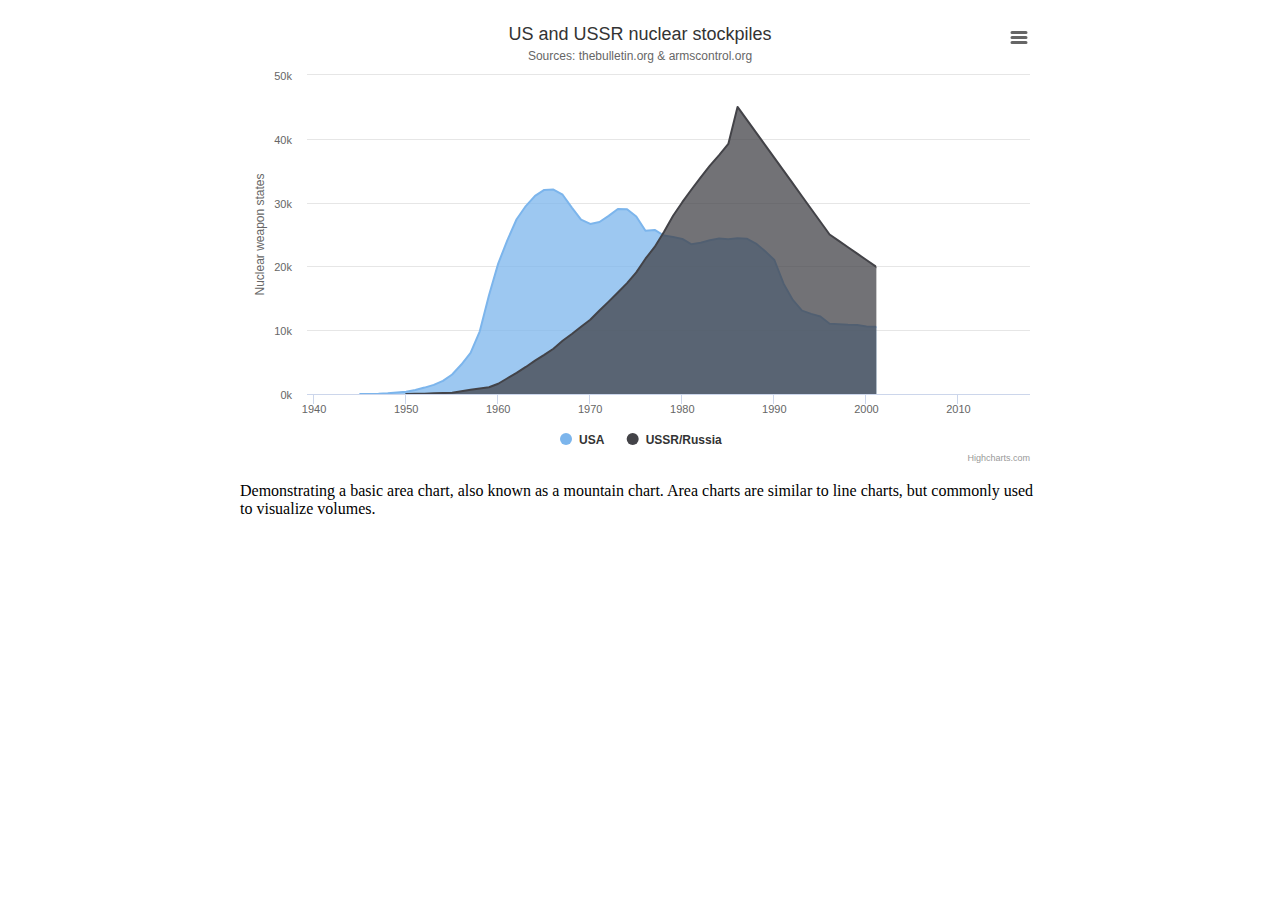
<file: examples/area-basic/index.htm>
<!DOCTYPE HTML>
<html>
	<head>
		<meta http-equiv="Content-Type" content="text/html; charset=utf-8">
		<meta name="viewport" content="width=device-width, initial-scale=1">
		<title>Highcharts Example</title>

		<style type="text/css">
.highcharts-figure, .highcharts-data-table table {
    min-width: 320px; 
    max-width: 800px;
    margin: 1em auto;
}

#container {
    height: 450px;
}

.highcharts-data-table table {
	font-family: Verdana, sans-serif;
	border-collapse: collapse;
	border: 1px solid #EBEBEB;
	margin: 10px auto;
	text-align: center;
	width: 100%;
	max-width: 500px;
}
.highcharts-data-table caption {
    padding: 1em 0;
    font-size: 1.2em;
    color: #555;
}
.highcharts-data-table th {
	font-weight: 600;
    padding: 0.5em;
}
.highcharts-data-table td, .highcharts-data-table th, .highcharts-data-table caption {
    padding: 0.5em;
}
.highcharts-data-table thead tr, .highcharts-data-table tr:nth-child(even) {
    background: #f8f8f8;
}
.highcharts-data-table tr:hover {
    background: #f1f7ff;
}

		</style>
	</head>
	<body>
<script src="../../code/highcharts.js"></script>
<script src="../../code/modules/exporting.js"></script>
<script src="../../code/modules/export-data.js"></script>
<script src="../../code/modules/accessibility.js"></script>

<figure class="highcharts-figure">
    <div id="container"></div>
    <p class="highcharts-description">
        Demonstrating a basic area chart, also known as a mountain chart.
        Area charts are similar to line charts, but commonly used to visualize
        volumes.
    </p>
</figure>



		<script type="text/javascript">
Highcharts.chart('container', {
    chart: {
        type: 'area'
    },
    accessibility: {
        description: 'Image description: An area chart compares the nuclear stockpiles of the USA and the USSR/Russia between 1945 and 2017. The number of nuclear weapons is plotted on the Y-axis and the years on the X-axis. The chart is interactive, and the year-on-year stockpile levels can be traced for each country. The US has a stockpile of 6 nuclear weapons at the dawn of the nuclear age in 1945. This number has gradually increased to 369 by 1950 when the USSR enters the arms race with 6 weapons. At this point, the US starts to rapidly build its stockpile culminating in 32,040 warheads by 1966 compared to the USSR’s 7,089. From this peak in 1966, the US stockpile gradually decreases as the USSR’s stockpile expands. By 1978 the USSR has closed the nuclear gap at 25,393. The USSR stockpile continues to grow until it reaches a peak of 45,000 in 1986 compared to the US arsenal of 24,401. From 1986, the nuclear stockpiles of both countries start to fall. By 2000, the numbers have fallen to 10,577 and 21,000 for the US and Russia, respectively. The decreases continue until 2017 at which point the US holds 4,018 weapons compared to Russia’s 4,500.'
    },
    title: {
        text: 'US and USSR nuclear stockpiles'
    },
    subtitle: {
        text: 'Sources: <a href="https://thebulletin.org/2006/july/global-nuclear-stockpiles-1945-2006">' +
            'thebulletin.org</a> &amp; <a href="https://www.armscontrol.org/factsheets/Nuclearweaponswhohaswhat">' +
            'armscontrol.org</a>'
    },
    xAxis: {
        allowDecimals: false,
        labels: {
            formatter: function () {
                return this.value; // clean, unformatted number for year
            }
        },
        accessibility: {
            rangeDescription: 'Range: 1940 to 2017.'
        }
    },
    yAxis: {
        title: {
            text: 'Nuclear weapon states'
        },
        labels: {
            formatter: function () {
                return this.value / 1000 + 'k';
            }
        }
    },
    tooltip: {
        pointFormat: '{series.name} had stockpiled <b>{point.y:,.0f}</b><br/>warheads in {point.x}'
    },
    plotOptions: {
        area: {
            pointStart: 1940,
            marker: {
                enabled: false,
                symbol: 'circle',
                radius: 2,
                states: {
                    hover: {
                        enabled: true
                    }
                }
            }
        }
    },
    series: [{
        name: 'USA',
        data: [
            null, null, null, null, null, 6, 11, 32, 110, 235,
            369, 640, 1005, 1436, 2063, 3057, 4618, 6444, 9822, 15468,
            20434, 24126, 27387, 29459, 31056, 31982, 32040, 31233, 29224, 27342,
            26662, 26956, 27912, 28999, 28965, 27826, 25579, 25722, 24826, 24605,
            24304, 23464, 23708, 24099, 24357, 24237, 24401, 24344, 23586, 22380,
            21004, 17287, 14747, 13076, 12555, 12144, 11009, 10950, 10871, 10824,
            10577, 10527, 10475, 10421, 10358, 10295, 10104, 9914, 9620, 9326,
            5113, 5113, 4954, 4804, 4761, 4717, 4368, 4018
        ]
    }, {
        name: 'USSR/Russia',
        data: [null, null, null, null, null, null, null, null, null, null,
            5, 25, 50, 120, 150, 200, 426, 660, 869, 1060,
            1605, 2471, 3322, 4238, 5221, 6129, 7089, 8339, 9399, 10538,
            11643, 13092, 14478, 15915, 17385, 19055, 21205, 23044, 25393, 27935,
            30062, 32049, 33952, 35804, 37431, 39197, 45000, 43000, 41000, 39000,
            37000, 35000, 33000, 31000, 29000, 27000, 25000, 24000, 23000, 22000,
            21000, 20000, 19000, 18000, 18000, 17000, 16000, 15537, 14162, 12787,
            12600, 11400, 5500, 4512, 4502, 4502, 4500, 4500
        ]
    }]
});
		</script>
	</body>
</html>
</file>
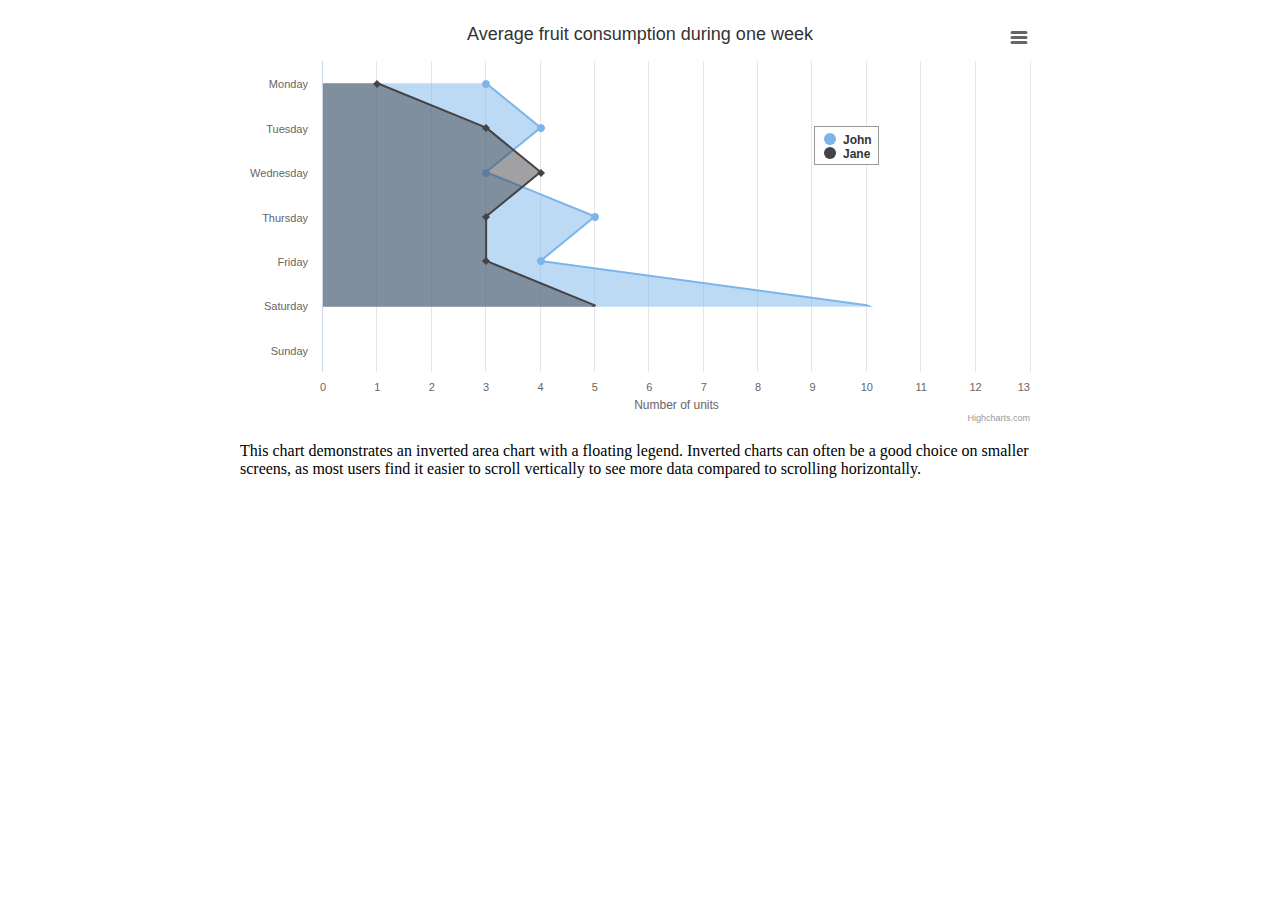
<file: examples/area-inverted/index.htm>
<!DOCTYPE HTML>
<html>
	<head>
		<meta http-equiv="Content-Type" content="text/html; charset=utf-8">
		<meta name="viewport" content="width=device-width, initial-scale=1">
		<title>Highcharts Example</title>

		<style type="text/css">
#container {
    height: 410px; 
}

.highcharts-figure, .highcharts-data-table table {
    min-width: 320px; 
    max-width: 800px;
    margin: 1em auto;
}

.highcharts-data-table table {
    font-family: Verdana, sans-serif;
    border-collapse: collapse;
    border: 1px solid #EBEBEB;
    margin: 10px auto;
    text-align: center;
    width: 100%;
    max-width: 500px;
}
.highcharts-data-table caption {
    padding: 1em 0;
    font-size: 1.2em;
    color: #555;
}
.highcharts-data-table th {
	font-weight: 600;
    padding: 0.5em;
}
.highcharts-data-table td, .highcharts-data-table th, .highcharts-data-table caption {
    padding: 0.5em;
}
.highcharts-data-table thead tr, .highcharts-data-table tr:nth-child(even) {
    background: #f8f8f8;
}
.highcharts-data-table tr:hover {
    background: #f1f7ff;
}

		</style>
	</head>
	<body>
<script src="../../code/highcharts.js"></script>
<script src="../../code/modules/exporting.js"></script>
<script src="../../code/modules/export-data.js"></script>
<script src="../../code/modules/accessibility.js"></script>

<figure class="highcharts-figure">
    <div id="container"></div>
    <p class="highcharts-description">
        This chart demonstrates an inverted area chart with a floating legend.
        Inverted charts can often be a good choice on smaller screens, as
        most users find it easier to scroll vertically to see more data compared
        to scrolling horizontally.
    </p>
</figure>


		<script type="text/javascript">
Highcharts.chart('container', {
    chart: {
        type: 'area',
        inverted: true
    },
    title: {
        text: 'Average fruit consumption during one week'
    },
    accessibility: {
        keyboardNavigation: {
            seriesNavigation: {
                mode: 'serialize'
            }
        }
    },
    legend: {
        layout: 'vertical',
        align: 'right',
        verticalAlign: 'top',
        x: -150,
        y: 100,
        floating: true,
        borderWidth: 1,
        backgroundColor:
            Highcharts.defaultOptions.legend.backgroundColor || '#FFFFFF'
    },
    xAxis: {
        categories: [
            'Monday',
            'Tuesday',
            'Wednesday',
            'Thursday',
            'Friday',
            'Saturday',
            'Sunday'
        ]
    },
    yAxis: {
        title: {
            text: 'Number of units'
        },
        allowDecimals: false,
        min: 0
    },
    plotOptions: {
        area: {
            fillOpacity: 0.5
        }
    },
    series: [{
        name: 'John',
        data: [3, 4, 3, 5, 4, 10, 12]
    }, {
        name: 'Jane',
        data: [1, 3, 4, 3, 3, 5, 4]
    }]
});
		</script>
	</body>
</html>
</file>
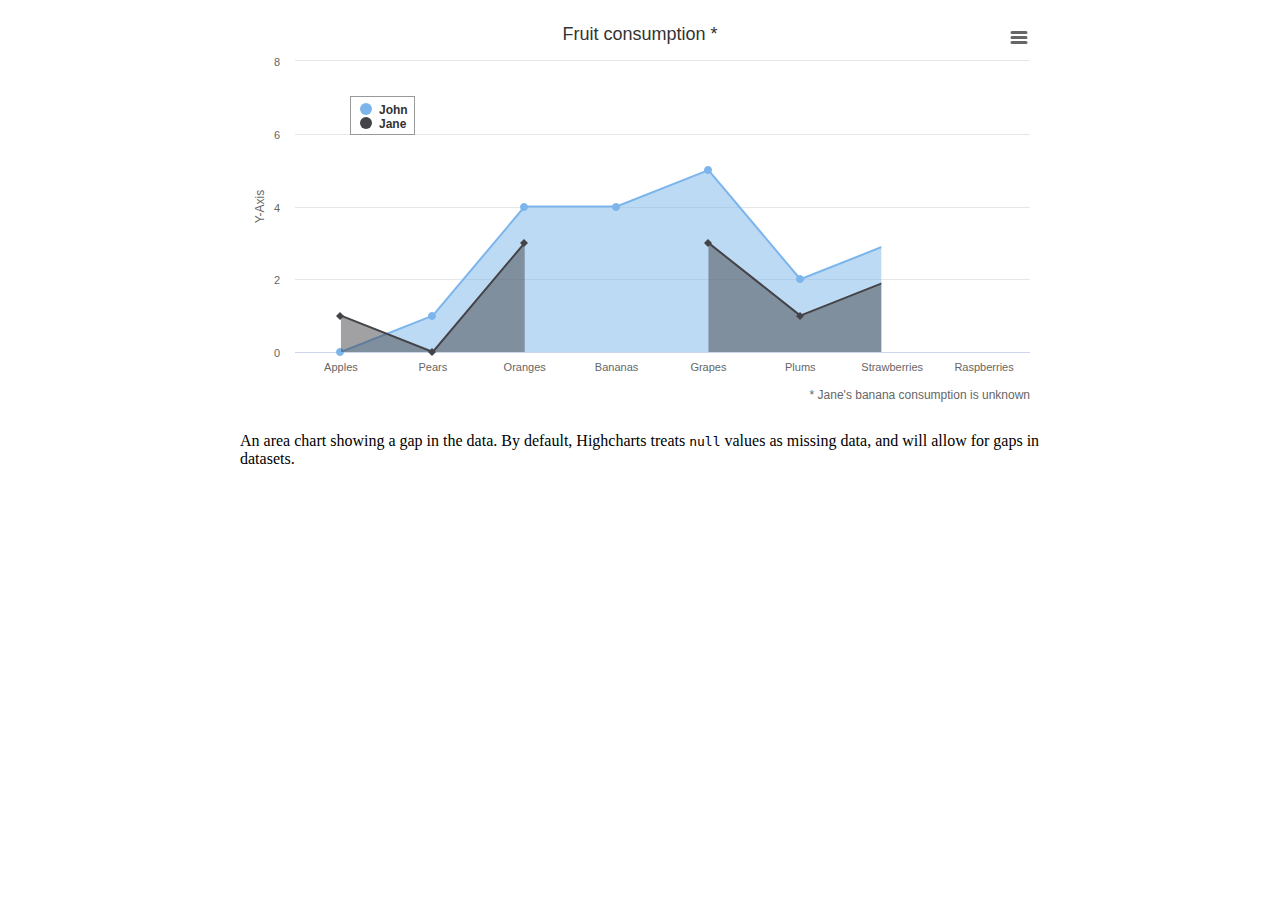
<file: examples/area-missing/index.htm>
<!DOCTYPE HTML>
<html>
	<head>
		<meta http-equiv="Content-Type" content="text/html; charset=utf-8">
		<meta name="viewport" content="width=device-width, initial-scale=1">
		<title>Highcharts Example</title>

		<style type="text/css">
#container {
    height: 400px; 
}

.highcharts-figure, .highcharts-data-table table {
    min-width: 350px; 
    max-width: 800px;
    margin: 1em auto;
}

.highcharts-data-table table {
    font-family: Verdana, sans-serif;
    border-collapse: collapse;
    border: 1px solid #EBEBEB;
    margin: 10px auto;
    text-align: center;
    width: 100%;
    max-width: 500px;
}
.highcharts-data-table caption {
    padding: 1em 0;
    font-size: 1.2em;
    color: #555;
}
.highcharts-data-table th {
	font-weight: 600;
    padding: 0.5em;
}
.highcharts-data-table td, .highcharts-data-table th, .highcharts-data-table caption {
    padding: 0.5em;
}
.highcharts-data-table thead tr, .highcharts-data-table tr:nth-child(even) {
    background: #f8f8f8;
}
.highcharts-data-table tr:hover {
    background: #f1f7ff;
}

		</style>
	</head>
	<body>
<script src="../../code/highcharts.js"></script>
<script src="../../code/modules/exporting.js"></script>
<script src="../../code/modules/export-data.js"></script>
<script src="../../code/modules/accessibility.js"></script>

<figure class="highcharts-figure">
    <div id="container"></div>
    <p class="highcharts-description">
        An area chart showing a gap in the data. By default, Highcharts treats
        <code>null</code> values as missing data, and will allow for gaps in
        datasets.
    </p>
</figure>



		<script type="text/javascript">
Highcharts.chart('container', {
    chart: {
        type: 'area'
    },
    title: {
        text: 'Fruit consumption *'
    },
    subtitle: {
        text: '* Jane\'s banana consumption is unknown',
        align: 'right',
        verticalAlign: 'bottom'
    },
    legend: {
        layout: 'vertical',
        align: 'left',
        verticalAlign: 'top',
        x: 100,
        y: 70,
        floating: true,
        borderWidth: 1,
        backgroundColor:
            Highcharts.defaultOptions.legend.backgroundColor || '#FFFFFF'
    },
    xAxis: {
        categories: ['Apples', 'Pears', 'Oranges', 'Bananas', 'Grapes', 'Plums', 'Strawberries', 'Raspberries']
    },
    yAxis: {
        title: {
            text: 'Y-Axis'
        }
    },
    plotOptions: {
        area: {
            fillOpacity: 0.5
        }
    },
    credits: {
        enabled: false
    },
    series: [{
        name: 'John',
        data: [0, 1, 4, 4, 5, 2, 3, 7]
    }, {
        name: 'Jane',
        data: [1, 0, 3, null, 3, 1, 2, 1]
    }]
});
		</script>
	</body>
</html>
</file>
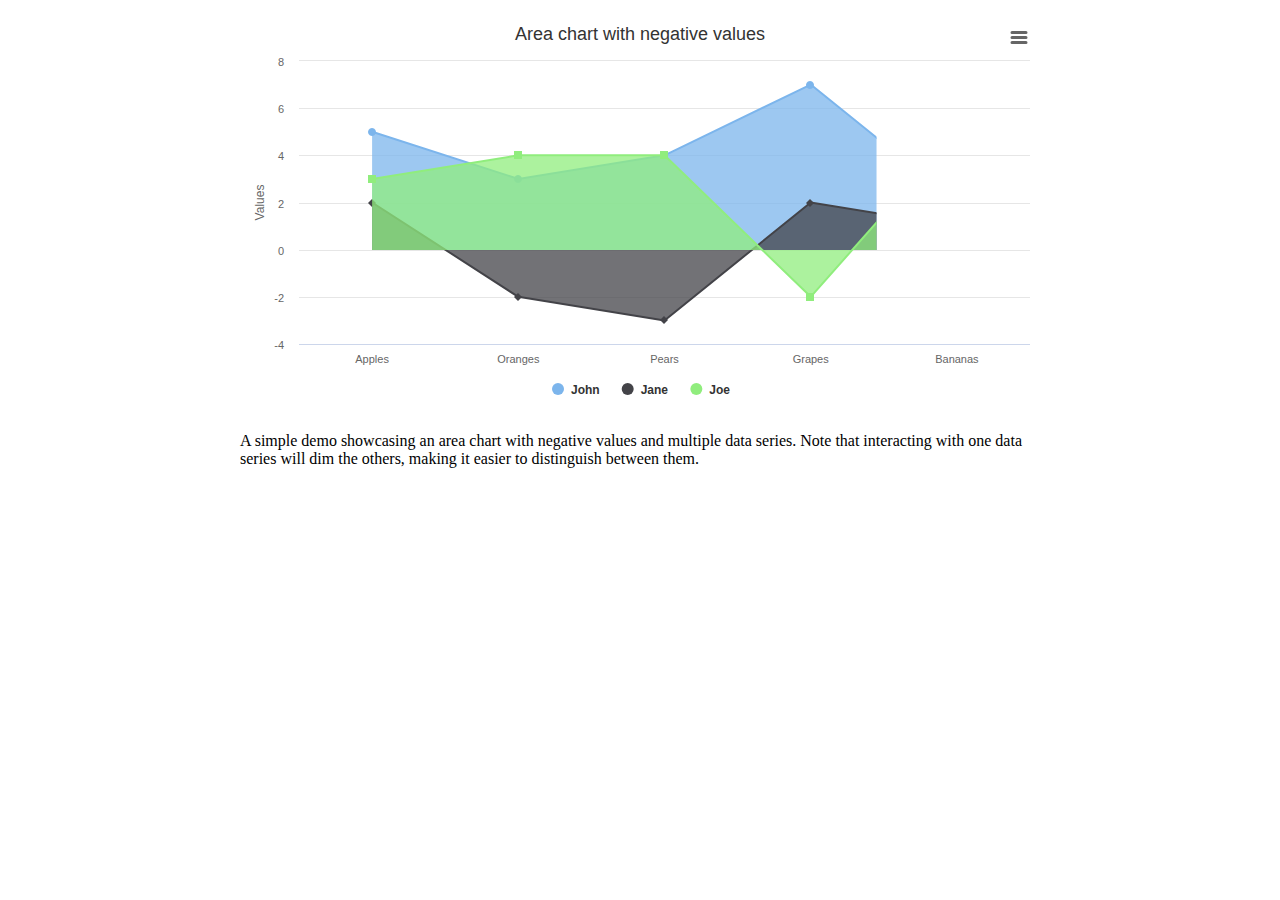
<file: examples/area-negative/index.htm>
<!DOCTYPE HTML>
<html>
	<head>
		<meta http-equiv="Content-Type" content="text/html; charset=utf-8">
		<meta name="viewport" content="width=device-width, initial-scale=1">
		<title>Highcharts Example</title>

		<style type="text/css">
#container {
    height: 400px; 
}

.highcharts-figure, .highcharts-data-table table {
    min-width: 310px; 
    max-width: 800px;
    margin: 1em auto;
}

.highcharts-data-table table {
    font-family: Verdana, sans-serif;
    border-collapse: collapse;
    border: 1px solid #EBEBEB;
    margin: 10px auto;
    text-align: center;
    width: 100%;
    max-width: 500px;
}
.highcharts-data-table caption {
    padding: 1em 0;
    font-size: 1.2em;
    color: #555;
}
.highcharts-data-table th {
	font-weight: 600;
    padding: 0.5em;
}
.highcharts-data-table td, .highcharts-data-table th, .highcharts-data-table caption {
    padding: 0.5em;
}
.highcharts-data-table thead tr, .highcharts-data-table tr:nth-child(even) {
    background: #f8f8f8;
}
.highcharts-data-table tr:hover {
    background: #f1f7ff;
}

		</style>
	</head>
	<body>
<script src="../../code/highcharts.js"></script>
<script src="../../code/modules/exporting.js"></script>
<script src="../../code/modules/export-data.js"></script>
<script src="../../code/modules/accessibility.js"></script>

<figure class="highcharts-figure">
    <div id="container"></div>
    <p class="highcharts-description">
        A simple demo showcasing an area chart with negative values and multiple
        data series. Note that interacting with one data series will dim the
        others, making it easier to distinguish between them.
    </p>
</figure>


		<script type="text/javascript">
Highcharts.chart('container', {
    chart: {
        type: 'area'
    },
    title: {
        text: 'Area chart with negative values'
    },
    xAxis: {
        categories: ['Apples', 'Oranges', 'Pears', 'Grapes', 'Bananas']
    },
    credits: {
        enabled: false
    },
    series: [{
        name: 'John',
        data: [5, 3, 4, 7, 2]
    }, {
        name: 'Jane',
        data: [2, -2, -3, 2, 1]
    }, {
        name: 'Joe',
        data: [3, 4, 4, -2, 5]
    }]
});
		</script>
	</body>
</html>
</file>
